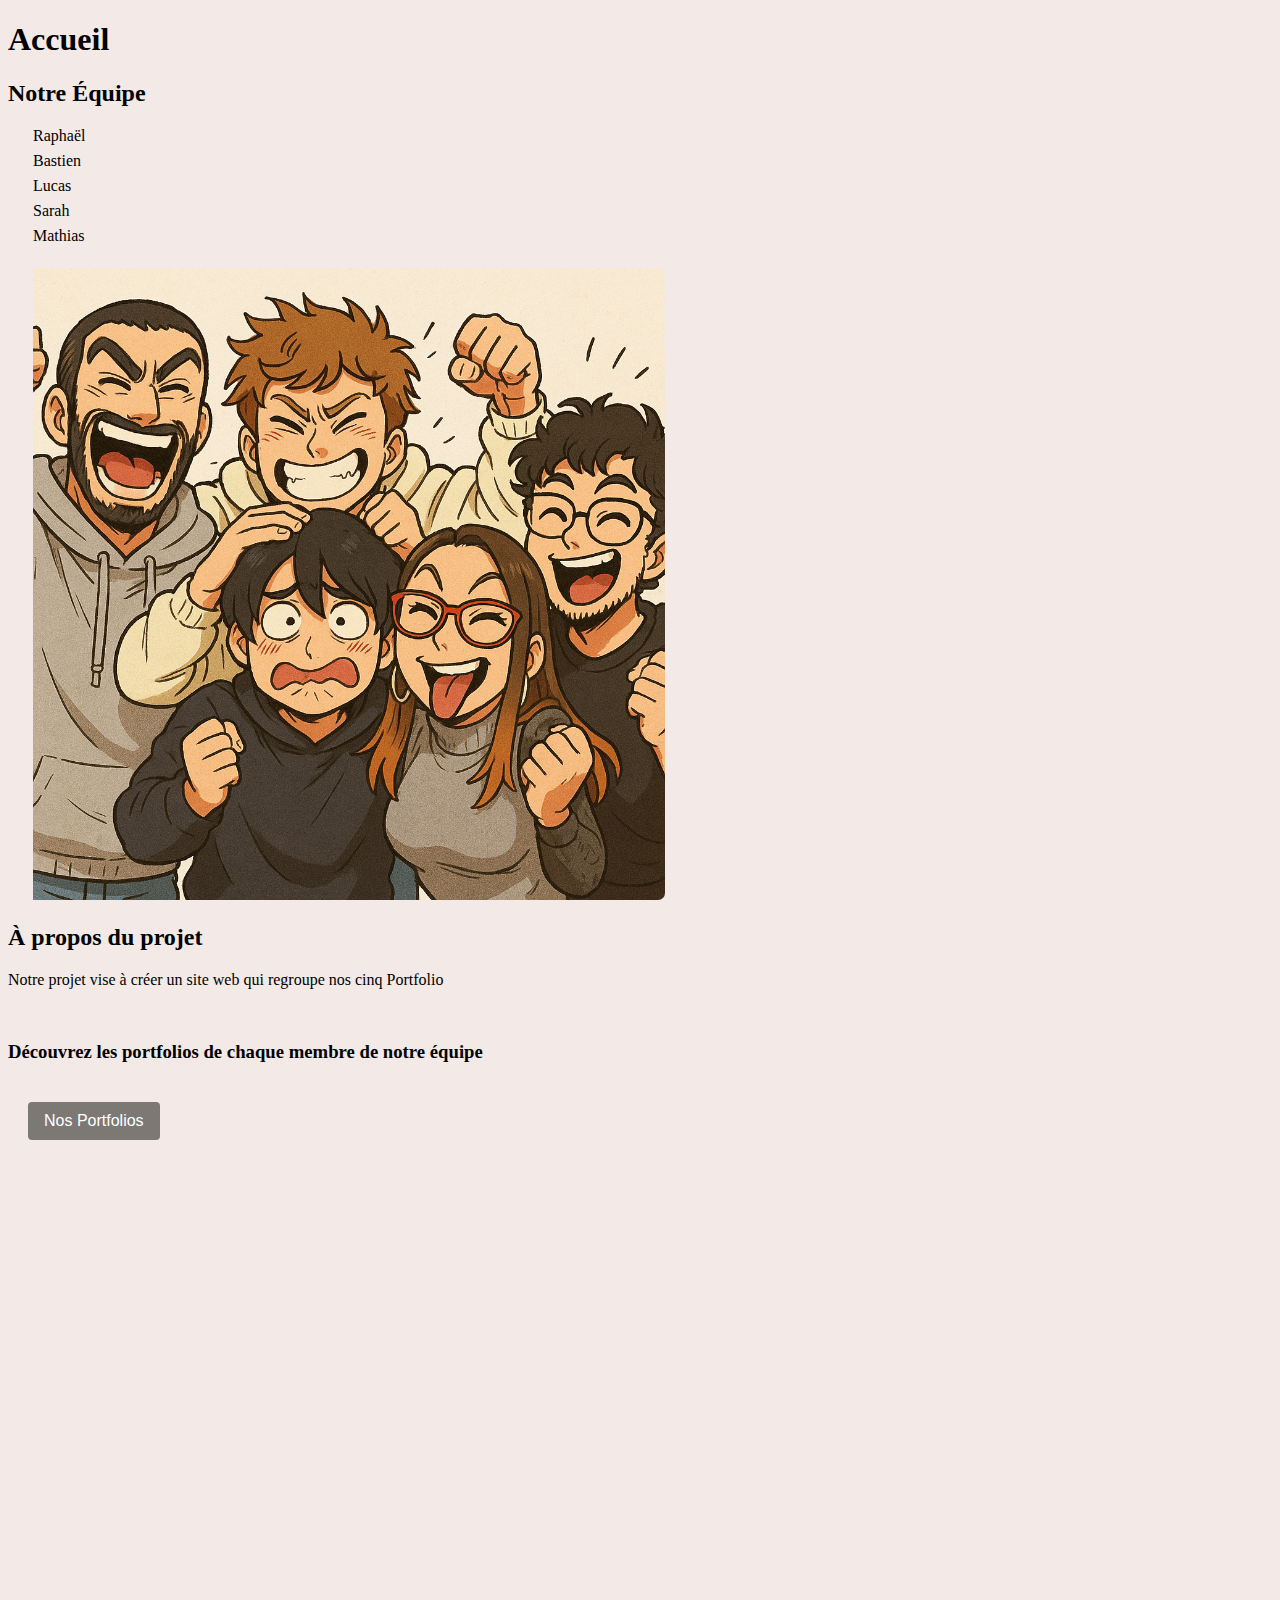
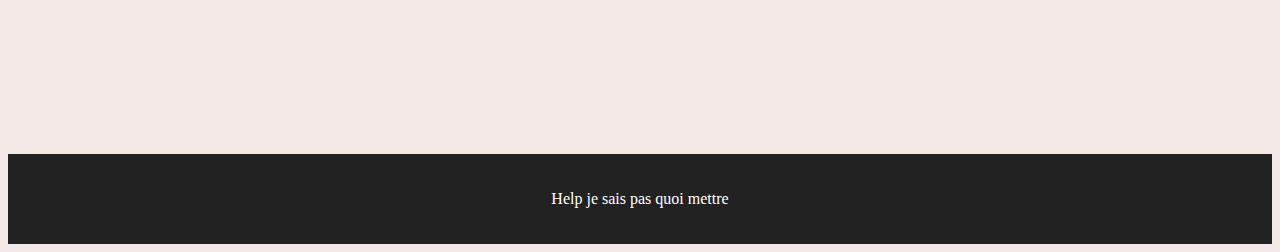
<file: index.html>
<!DOCTYPE html>
<html lang="en">

<head>
    <meta charset="UTF-8">
    <meta name="viewport" content="width=device-width, initial-scale=1.0">
    <link href="style.css" rel="stylesheet" type="text/css" />
    <link rel="icon" href="https://le-campus-numerique.fr/wp-content/uploads/2020/11/favicon-150x150.png" sizes="32x32">
    <title>Projet Equipe</title>

</head>

<body>

    <header>
        <h1>Accueil</h1>

        <section id="equipe" style="max-width: 25%">
            <h2>Notre Équipe</h2>
            <ul>
                <li><a href="Raph/index.html">Raphaël</a></li>
                <li><a href="Bastien/HTML/index.html">Bastien</a></li>
                <li><a href="Lucas/index.html">Lucas</a></li>
                <li><a href="Sarah/index.html">Sarah</a></li>
                <li><a href="Mathias/index.html">Mathias</a></li>
            </ul>
        </section>

         <img src="equipe.png" alt="equipe2727">

            <br>

        <section id="projet">
            <h2>À propos du projet</h2>
            <p>Notre projet vise à créer un site web qui regroupe nos cinq Portfolio</p>
        </section>
        <br>
        <h3>Découvrez les portfolios de chaque membre de notre équipe</h3>
        <div class="dropdown">
            <button onclick="myFunction()" class="dropbtn">Nos Portfolios</button>
            <div id="myDropdown" class="dropdown-content">
                <a href="Raph/index.html">Portfolio Raphaël</a>
                <a href="Lucas/index.html">Portfolio Lucas</a>
                <a href="Bastien/HTML/index.html">Portfolio Bastien</a>
                <a href="Sarah/index.html">Portfolio Sarah</a>
                <a href="Mathys/index.html">Portfolio Mathias</a>
            </div>
        </div>
    </header>



    <section id="void">
        <br>
        <br>
        <br>
        <br>
        <br>
        <br>
        <br>
        <br>
        <br>
        <br>
        <br>
        <br>
        <br>
        <br>
        <br>
        <br>
        <br>
        <br>
        <br>
        <br>
        <br>
        <br>
        <br>
        <br>
        <br>
        <br>
        <br>
        <br>
        <br>
        <br>
        <br>
        <br>
        <br>

    </section>


    <script src="base.js"></script>

    <footer class="footer">
        <div class="footer-content">
            <p>Help je sais pas quoi mettre</p>
        </div>
    </footer>
</body>



</html>
</file>
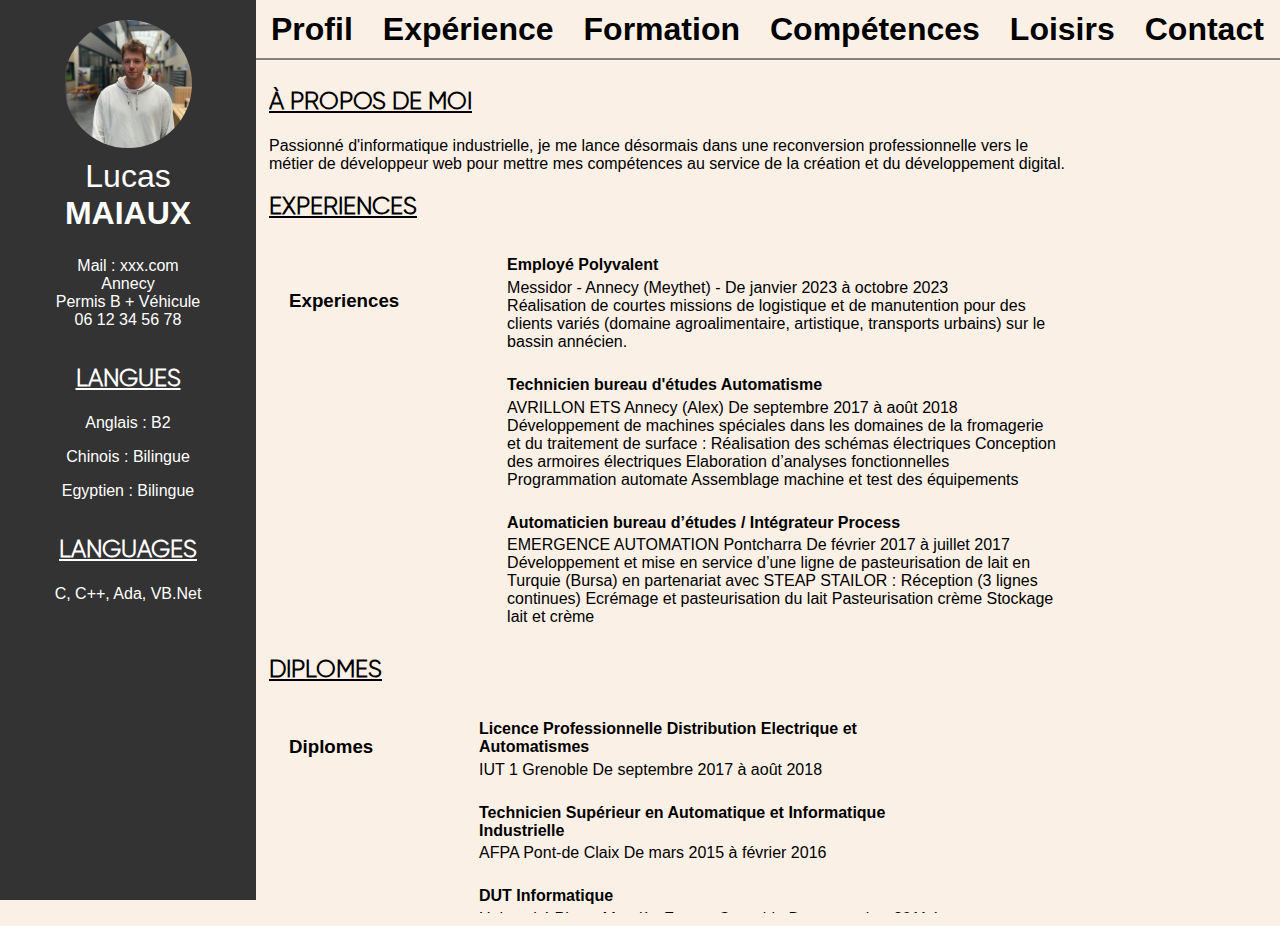
<file: Lucas/index.html>
<!doctype html>
<html lang="fr">
<head>
    <meta charset="utf-8" />
    <meta name="viewport" content="width=device-width" />
    <meta name="author" content="Lucas" />
    <meta name="description" content="Description dans la balise head" />
    
    <title>Lucas - CV en ligne</title>
    <link href="styles/style.css" rel="stylesheet" type="text/css" />
    
    <link rel="icon" type="image/png" href="images/lion.png" />
    
    <link rel="preconnect" href="https://fonts.googleapis.com">
    <link rel="preconnect" href="https://fonts.gstatic.com" crossorigin>
    
    <link href="https://fonts.googleapis.com/css2?family=Roboto:ital,wght@0,100..900;1,100..900&display=swap" rel="stylesheet">
    <link href="https://fonts.googleapis.com/css2?family=Lato:ital,wght@0,100;0,300;0,400;0,700;0,900;1,100;1,300;1,400;1,700;1,900&display=swap" rel="stylesheet">
    <link href="https://fonts.googleapis.com/css2?family=Raleway:wght@300;400;700&display=swap" rel="stylesheet">
    <link href="https://fonts.googleapis.com/css2?family=Open+Sans:wght@300;400;700&display=swap" rel="stylesheet">
    
</head>

<body>
    <div class="sidebar">
        
        <div id="image-perso">
            <a href="index.html">
                <img src="images/lucas.jpg" alt="lucas.jpg" style="width: 100%; height: 100%; object-fit: cover; object-position: center; border-radius:50%;">
            </a>
        </div>
        
        <h1><span class="non-gras">Lucas</span><br>MAIAUX</h1>
        <ul>
            <li>Mail : xxx.com</li>
            <li>Annecy</li>
            <li> Permis B + Véhicule</li>
            <li>06 12 34 56 78</li>
        </ul>
        
        <section class="Langues">
            <h2>Langues</h2>
            <p>Anglais : B2</p>
            <p>Chinois : Bilingue</p>
            <p>Egyptien : Bilingue</p>
        </section>
        
        <section class="Informatique">
            <h2>Languages</h2>
            <p>C, C++, Ada, VB.Net</p>
        </section>
    </div>
    
    
    <div class="main-content">
        <div class="topbar ">
            <nav>
                <ul>
                    <li><a href="index.html#Profil">Profil</a></li>
                    <li><a href="index.html#Experiences">Expérience</a></li>
                    <li><a href="index.html#Diplomes">Formation</a></li>
                    <li><a href="index.html#Competences">Compétences</a></li>
                    <li><a href="hobby.html">Loisirs</a></li>
                    <li><a href="contact.html">Contact</a></li>
                </ul>
            </nav>
        </div>
        
        
        
        <div class="content">
            
            <section id="Profil">
                <h2>à propos de moi</h2>
                <p>
                    Passionné d'informatique industrielle, je me lance désormais dans une reconversion professionnelle vers le métier de développeur web pour mettre mes compétences au service de la création et du développement digital.
                </p>
            </section>
            
            
            <section id="Experiences">
                <h2>Experiences</h2>
                
                <table>
                    <tr>
                        <td class="col1"><h3>Experiences</h3></td>
                        <td class="col2">
                            <h4>Employé Polyvalent </h4>
                            Messidor - Annecy (Meythet) - De janvier 2023 à octobre 2023 <br>
                            Réalisation de courtes missions de logistique et de manutention pour des clients
                            variés (domaine agroalimentaire, artistique, transports urbains) sur le bassin
                            annécien.
                        </td>
                    </tr>
                    <tr>
                        <td class="col1"></td>
                        <td class="col2">
                            <h4>Technicien bureau d'études Automatisme</h4>
                            AVRILLON ETS Annecy (Alex) De septembre 2017 à août 2018 <br>
                            Développement de machines spéciales dans les domaines de la fromagerie et du
                            traitement de surface :
                            Réalisation des schémas électriques
                            Conception des armoires électriques
                            Elaboration d’analyses fonctionnelles
                            Programmation automate
                            Assemblage machine et test des équipements
                        </td>
                    </tr>
                    <tr>
                        <td class="col1"></td>
                        <td class="col2">
                            <h4>Automaticien bureau d’études / Intégrateur Process</h4>
                            EMERGENCE AUTOMATION Pontcharra De février 2017 à juillet 2017 <br>
                            Développement et mise en service d’une ligne de pasteurisation de lait en
                            Turquie (Bursa) en partenariat avec STEAP STAILOR :
                            Réception (3 lignes continues)
                            Ecrémage et pasteurisation du lait
                            Pasteurisation crème
                            Stockage lait et crème
                        </td>
                    </tr>
                </table>
                
            </section>
            
            <section id="Diplomes">
                <h2>Diplomes</h2>
                
                <table>
                    <tr>
                        <td class="col1"><h3>Diplomes</h3></td>
                        <td class="col2">
                            <h4>Licence Professionnelle Distribution Electrique et Automatismes</h4>
                            IUT 1 Grenoble De septembre 2017 à août 2018
                        </td>
                    </tr>
                    <tr>
                        <td class="col1"></td>
                        <td class="col2">
                            <h4>Technicien Supérieur en Automatique et Informatique Industrielle</h4>
                            AFPA Pont-de Claix De mars 2015 à février 2016
                        </td>
                    </tr>
                    <tr>
                        <td class="col1"></td>
                        <td class="col2">
                            <h4>DUT Informatique</h4>
                            Université Pierre-Mendès France Grenoble De septembre 2011 à juin 2014
                        </td>
                    </tr>
                </table>
                
            </section>
            
            <section id="Competences">
                <h2>Compétences</h2>
                <ul>
                    <li>Automatisme</li>
                    <li>Schneider (Unity Pro, Vijéo, Power Suite)</li>
                    <li>Siemens (Step7, WinCC Flexible)</li>
                    <li>Language C/C++, VB.Net</li>
                    <li>Supervision (Intouch, ArchestrA)</li>
                    <li>FTZ SchemElect</li>
                </ul>
            </section>
            
            <section id="Loisirs">
                <h2>Loisirs</h2>
                <ol>
                    <li>Peinture</li>
                    <li>Danse</li>
                    <li>Méditation</li>
                </ol>
            </section>
        </div>
        
        
        
    </div>
</body>
</html>
</file>
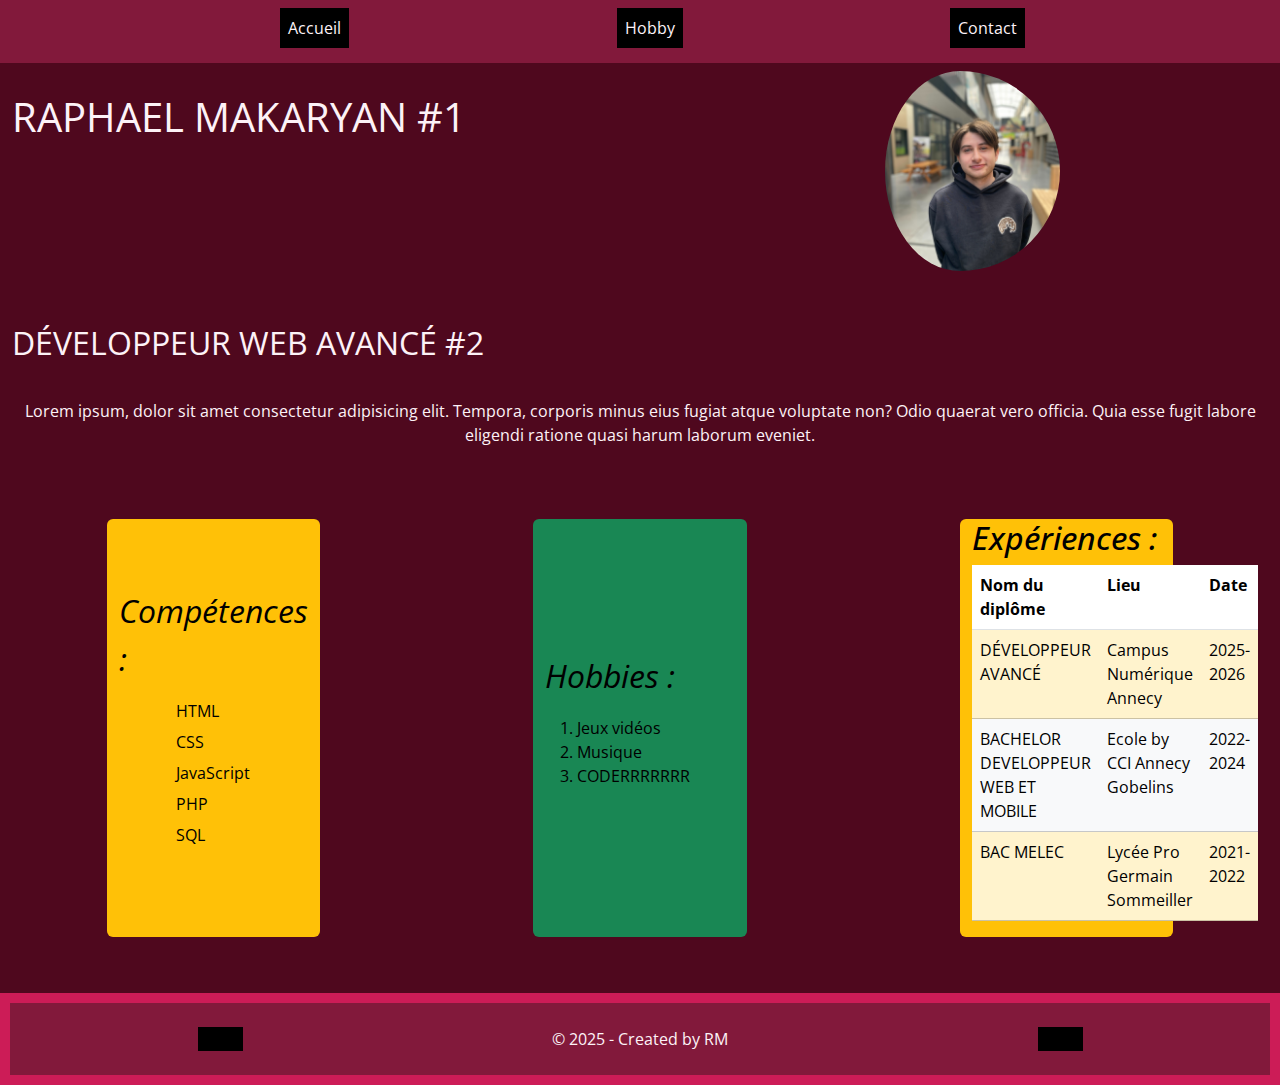
<file: Raph/index.html>
<!DOCTYPE html>
<html lang="fr">

<head>
    <meta charset="UTF-8">
    <link rel="stylesheet" href="./animation/animation.css">
    <link rel="stylesheet" href="../style.css">
    <meta name="viewport" content="width=device-width, initial-scale=1.0">
    <title>Mon CV - Accueil </title>
    <link href="https://cdn.jsdelivr.net/npm/bootstrap@5.3.3/dist/css/bootstrap.min.css" rel="stylesheet"
        integrity="sha384-QWTKZyjpPEjISv5WaRU9OFeRpok6YctnYmDr5pNlyT2bRjXh0JMhjY6hW+ALEwIH" crossorigin="anonymous">
    <link href='https://fonts.googleapis.com/css?family=Open+Sans' rel='stylesheet'>
</head>

<body class="bodyRaph">

    <header>
        <nav class="navbar navbar-expand-lg" id="headerRaph">
            <div class="container-fluid">
                <button class="navbar-toggler" type="button" data-bs-toggle="collapse"
                    data-bs-target="#navbarTogglerDemo01" aria-controls="navbarTogglerDemo01" aria-expanded="false"
                    aria-label="Toggle navigation">
                    <span class="navbar-toggler-icon"></span>
                </button>
                <div class="collapse navbar-collapse order-2 order-md-2" id="navbarTogglerDemo01">
                    <ul class="w-100 navbar-nav nav justify-content-evenly mb-2 mb-lg-0">
                        <li class="nav-item">
                            <a class="nav-link active textWhite" aria-current="page" href="./index.html">Accueil</a>
                        </li>
                        <li class="nav-item">
                            <a class="nav-link textWhite" href="./hobby.html">Hobby</a>
                        </li>
                        <li class="nav-item">
                            <a class="nav-link textWhite" href="./contact.html">Contact</a>
                        </li>
                    </ul>
                </div>
            </div>
        </nav>
    </header>

    <section>
        <div class="container-fluid mt-2">
            <div class="row d-flex justify-content-center">
                <div class="col-12 col-lg-6 order-lg-2 d-flex justify-content-center align-items-center">
                    <img src="./imgs/me.jpg" alt="" class="img-fluid rounded-circle object-fit-cover photo">
                </div>
                <div class="col-12 col-lg-6 mt-3 order-lg-1">
                    <p class="fs-1 changeColorAnimatio">RAPHAEL MAKARYAN #1 </p>
                </div>
                <div class="col-12 mt-5 order-lg-3">
                    <p class="fs-2 translatePositio">DÉVELOPPEUR WEB AVANCÉ #2</p>
                </div>
                <div class="col-12 mt-3 order-lg-4">
                    <p class="fs-6 text-center rotateEnlargeReduc">Lorem ipsum, dolor sit amet consectetur adipisicing
                        elit. Tempora, corporis minus eius fugiat atque voluptate non? Odio quaerat vero officia. Quia
                        esse
                        fugit labore eligendi ratione quasi harum laborum eveniet.</p>
                </div>
            </div>
        </div>
    </section>

    <section class="mt-5">
        <div class="container-fluid">
            <div class="row d-flex">
                <div class="col-lg-1"></div>
                <div
                    class="AppearanceDisappearanc mt-2 mb-2 col-12 col-sm-12 col-md-12 col-lg-2  text-bg-warning rounded d-flex flex-column justify-content-center">
                    <p class="fst-italic fs-2">Compétences :</p>
                    <ul>
                        <li>HTML</li>
                        <li>CSS</li>
                        <li>JavaScript</li>
                        <li>PHP</li>
                        <li>SQL</li>
                    </ul>
                </div>
                <div class="col-lg-2"></div>
                <div
                    class="mt-2 mb-2 col-12 col-sm-12 col-md-12 col-lg-2  text-bg-success rounded d-flex flex-column justify-content-center">
                    <p class="fst-italic fs-2 textBlack">Hobbies :</p>
                    <ol class="textBlack">
                        <li>Jeux vidéos</li>
                        <li>Musique</li>
                        <li>CODERRRRRRR</li>
                    </ol>
                </div>
                <div class="col-lg-2"></div>
                <div
                    class="megaAnimatio mt-2 mb-2 col-12 col-sm-12 col-md-12 col-lg-2 text-bg-warning rounded d-flex flex-column justify-content-center">
                    <h2 class="fst-italic fs-2 textBlack">Expériences :</h2>
                    <table class="table">
                        <tr class="trRaph">
                            <th class="thRaph" scope="col">Nom du diplôme</th>
                            <th class="thRaph" scope="col">Lieu</th>
                            <th class="thRaph" scope="col">Date</th>
                        </tr>
                        <tr class="trRaph table-warning">
                            <td class="tdRaph">DÉVELOPPEUR AVANCÉ</td>
                            <td class="tdRaph">Campus Numérique Annecy</td>
                            <td class="tdRaph">2025-2026</td>
                        </tr>
                        <tr class="trRaph table-light">
                            <td class="tdRaph">BACHELOR DEVELOPPEUR WEB ET MOBILE</td>
                            <td class="tdRaph">Ecole by CCI Annecy Gobelins</td>
                            <td class="tdRaph">2022-2024</td>
                        </tr>
                        <tr class="trRaph table-warning">
                            <td class="tdRaph">BAC MELEC</td>
                            <td class="tdRaph">Lycée Pro Germain Sommeiller</td>
                            <td class="tdRaph">2021-2022</td>
                        </tr>
                    </table>
                </div>
                <div class="col-lg-1"></div>
            </div>
        </div>
    </section>

    <footer class="mt-5 footerRaph">
        <div class="container-fluid">
            <div class="row d-flex justify-content-center align-items-center">
                <div class="col-12 col-lg-4  mt-4 mb-4 d-flex justify-content-center align-items-center">
                    <a href="mailto:tuveutmenvoyezunmailtoi@gmail.com">
                        <img src="./imgs/mail.png" alt="mon mail" class="img-fluid " width="45" aria-label="mail">
                    </a>
                </div>
                <div class="col-12 col-lg-4 mt-4 mb-4  d-flex justify-content-center align-items-center">
                    <p class="fs-6 mb-0">© 2025 - Created by RM</p>
                </div>
                <div class="col-12 col-lg-4  mt-4 mb-4 d-flex justify-content-center align-items-center">
                    <a href="tel:+66118218"><img src="./imgs/phone.png" width="45" alt="mon num"
                            class=" img-fluid" aria-label="numéro"></a>
                </div>
            </div>
        </div>
    </footer>


    <script src="https://cdn.jsdelivr.net/npm/bootstrap@5.3.3/dist/js/bootstrap.bundle.min.js"
        integrity="sha384-YvpcrYf0tY3lHB60NNkmXc5s9fDVZLESaAA55NDzOxhy9GkcIdslK1eN7N6jIeHz"
        crossorigin="anonymous"></script>
        <script src="./animation/animation.js"></script>
</body>

</html>
</file>
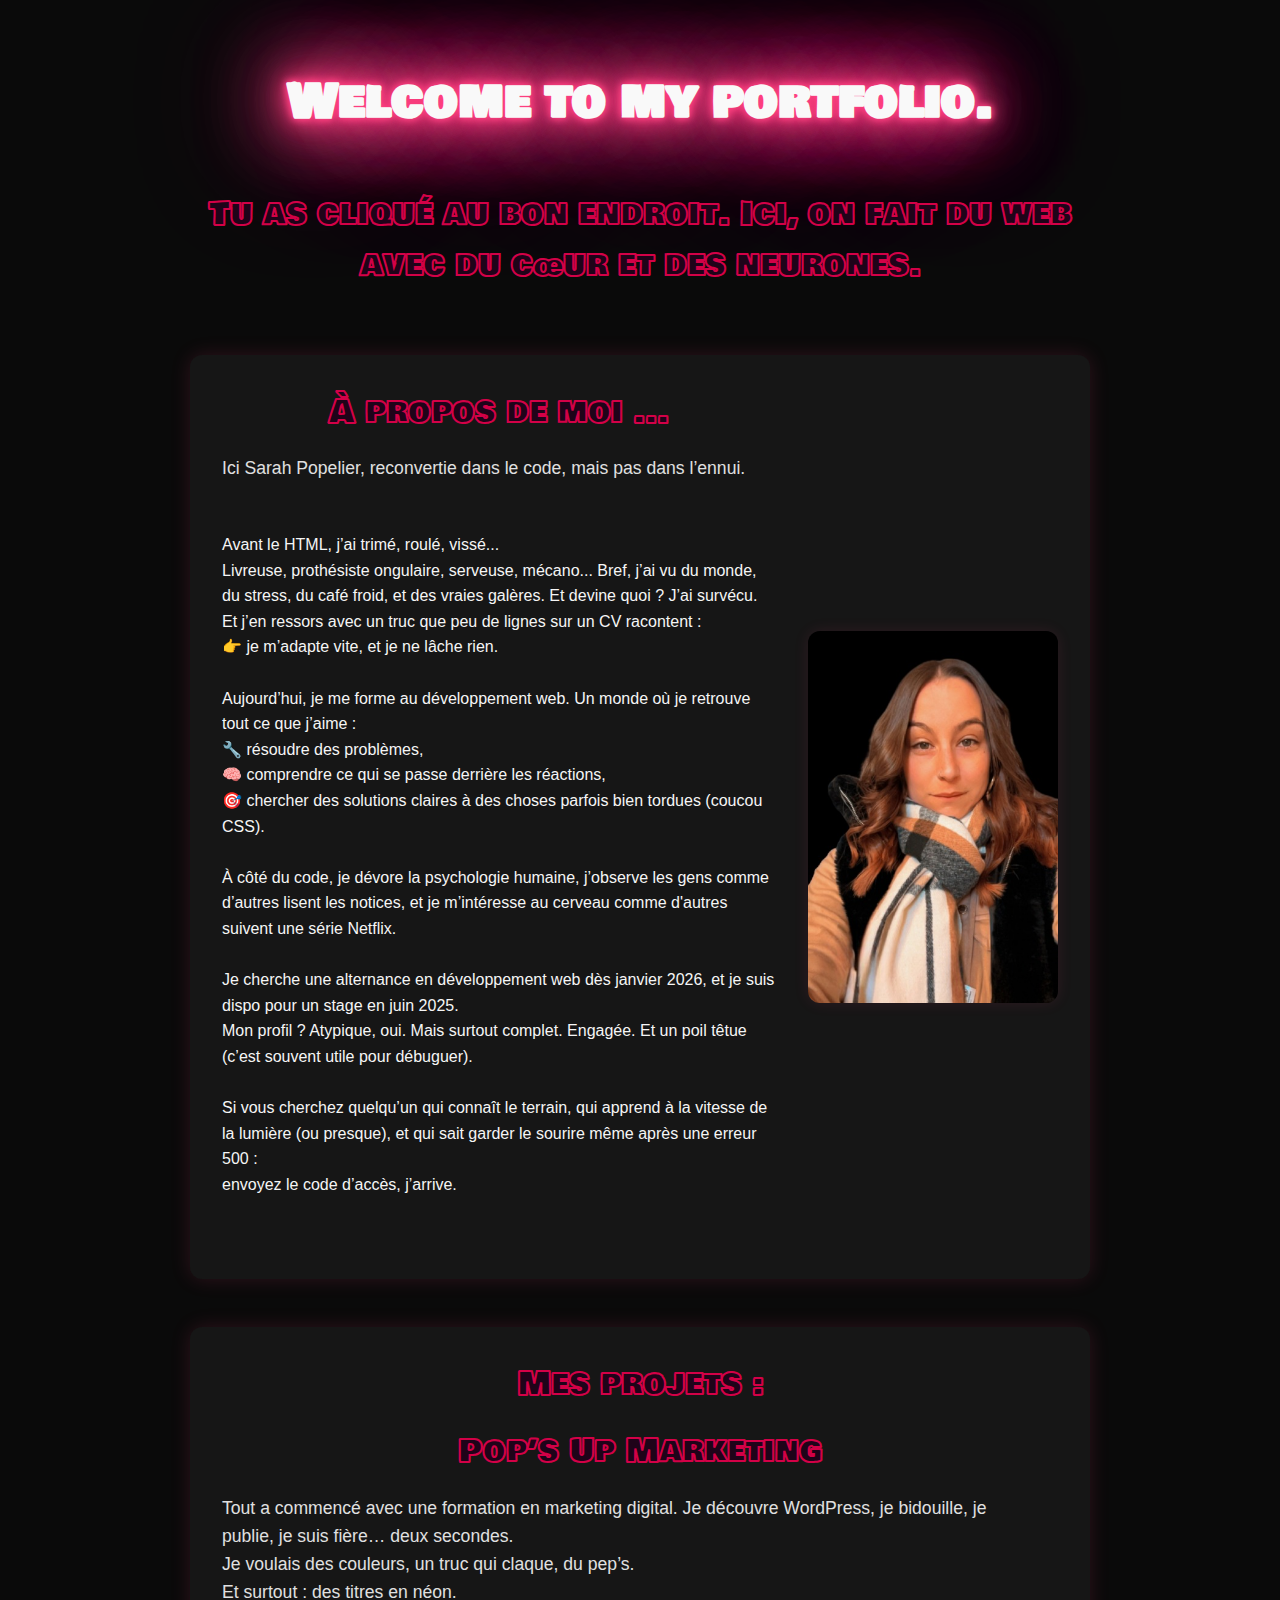
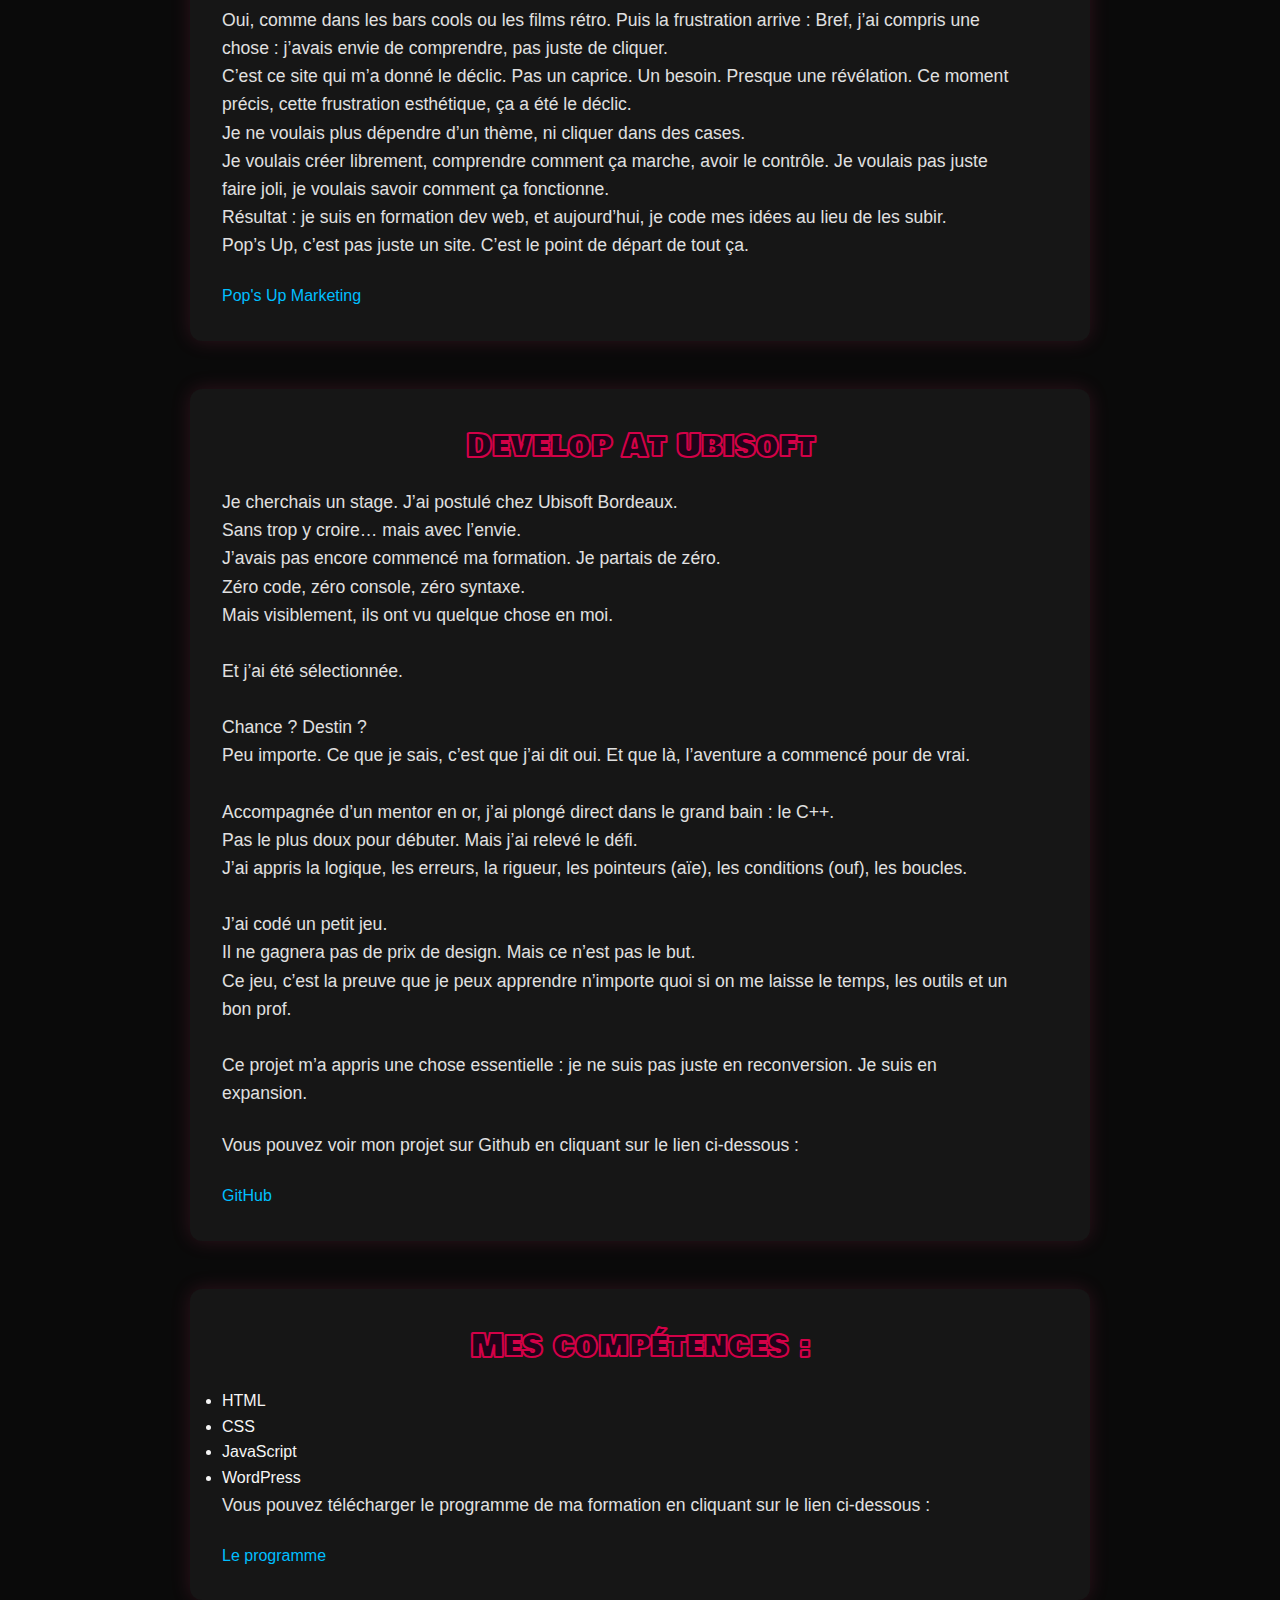
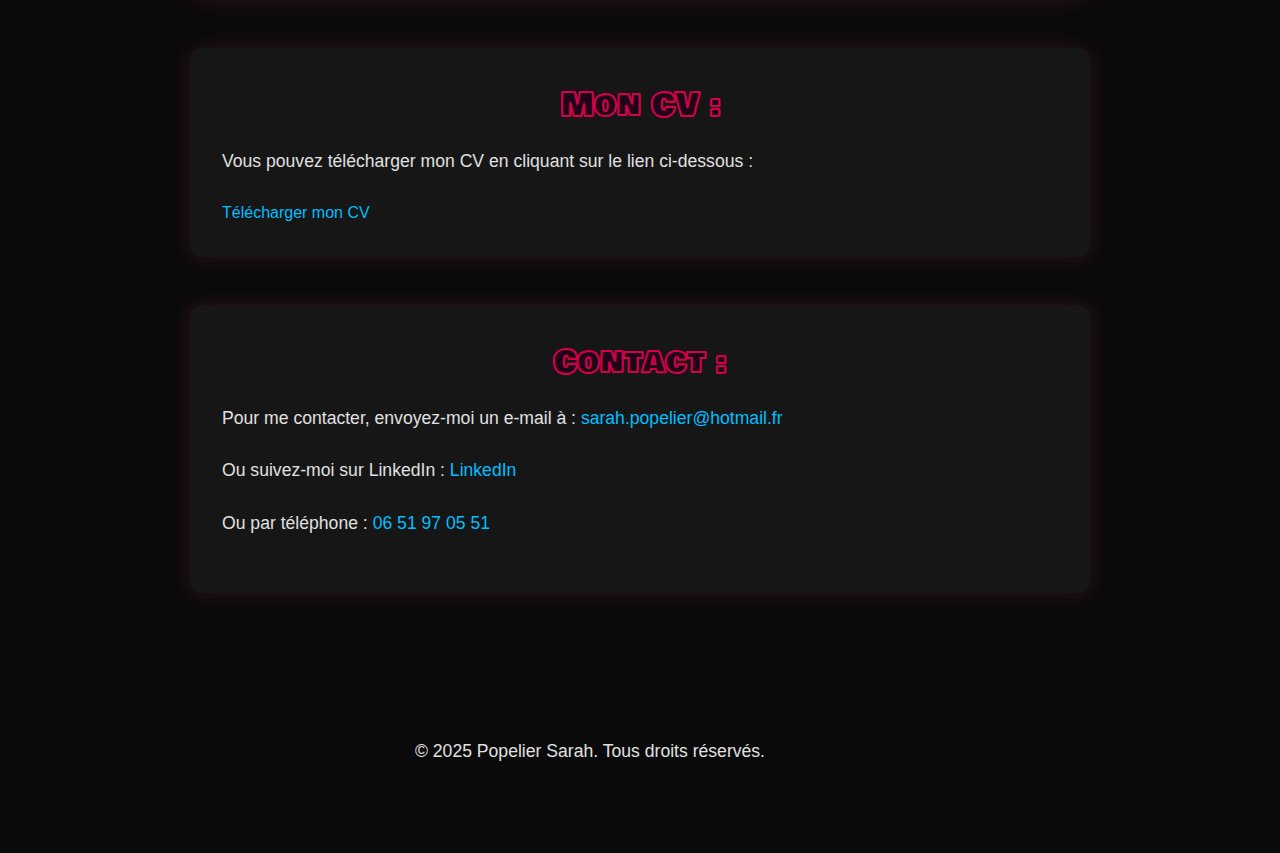
<file: Sarah/index.html>
<!DOCTYPE html>
<html lang="fr">

<head>
    <meta charset="UTF-8">
    <meta name="viewport" content="width=device-width, initial-scale=1.0">
    <title>Sarah POPELIER - Portofolio</title>
    <link rel="stylesheet" href="style.css">
    <link rel="preconnect" href="https://fonts.googleapis.com">
    <link rel="preconnect" href="https://fonts.gstatic.com" crossorigin>
    <link href="https://fonts.googleapis.com/css2?family=Bowlby+One+SC&display=swap" rel="stylesheet">
</head>

<body>
    <div class="container">
        <header>
            <h1 id="neonText">Welcome to my portfolio.</h1>
            <h2 class="title">Tu as cliqué au bon endroit. Ici, on fait du web avec du cœur et des neurones.</h2>
        </header>
        <main>
            <section>
                <div class="about-container">
                    <div class="about-text">
                        <h2 class="title">À propos de moi ...</h2>
                        <p>Ici Sarah Popelier, reconvertie dans le code, mais pas dans l’ennui.</p></br>

                        Avant le HTML, j’ai trimé, roulé, vissé...</br>
                        Livreuse, prothésiste ongulaire, serveuse, mécano... Bref, j’ai vu du monde, du stress, du café
                        froid,
                        et
                        des vraies galères. Et devine quoi ? J’ai survécu. Et j’en ressors avec un truc que peu de
                        lignes sur un
                        CV
                        racontent :</br>
                        👉 je m’adapte vite, et je ne lâche rien.</br>
                        </br>
                        Aujourd’hui, je me forme au développement web. Un monde où je retrouve tout ce que j’aime :</br>
                        🔧 résoudre des problèmes,</br>
                        🧠 comprendre ce qui se passe derrière les réactions,</br>
                        🎯 chercher des solutions claires à des choses parfois bien tordues (coucou CSS).</br>
                        </br>
                        À côté du code, je dévore la psychologie humaine, j’observe les gens comme d’autres lisent les
                        notices,
                        et
                        je m’intéresse au cerveau comme d'autres suivent une série Netflix.</br>
                        </br>
                        Je cherche une alternance en développement web dès janvier 2026, et je suis dispo pour un stage
                        en juin
                        2025.</br>
                        Mon profil ? Atypique, oui. Mais surtout complet. Engagée. Et un poil têtue (c’est souvent utile
                        pour
                        débuguer).</br>
                        </br>
                        Si vous cherchez quelqu’un qui connaît le terrain, qui apprend à la vitesse de la lumière (ou
                        presque),
                        et
                        qui sait garder le sourire même après une erreur 500 :</br>
                        envoyez le code d’accès, j’arrive.</p></br>
                    </div>
                    <img src="photoProfil.jpg" alt="photo-de-profil" class="profile-pic">
                </div>
            </section>
            <section>
                <h2 class="title">Mes projets :</h2>
                <h3 class="title">Pop’s Up Marketing</h3>
                <p>Tout a commencé avec une formation en marketing digital. Je découvre WordPress, je bidouille, je
                    publie,
                    je suis fière… deux secondes.</br>
                    Je voulais des couleurs, un truc qui claque, du pep’s.</br>
                    Et surtout : des titres en néon.</br>
                    Oui, comme dans les bars cools ou les films rétro. Puis la frustration arrive : Bref, j’ai compris
                    une chose : j’avais envie de comprendre, pas juste de cliquer.</br>
                    C’est ce site qui m’a donné le déclic. Pas un caprice. Un besoin. Presque une révélation. Ce moment
                    précis, cette frustration esthétique, ça a été le déclic.</br>
                    Je ne voulais plus dépendre d’un thème, ni cliquer dans des cases.</br>
                    Je voulais créer librement, comprendre comment ça marche, avoir le contrôle. Je voulais pas juste faire joli, je voulais savoir comment ça fonctionne.</br>
                    Résultat : je suis en formation dev web, et aujourd’hui, je code mes idées au lieu de les
                    subir.</br>
                    Pop’s Up, c’est pas juste un site. C’est le point de départ de tout ça.</p>
                <a href="https://popsupmarketing.fr/" target="_blank">Pop's Up Marketing</a>
            </section>
            <section>
                <h3 class="title">Develop At Ubisoft</h3>
                <p>Je cherchais un stage. J’ai postulé chez Ubisoft Bordeaux.</br>
                    Sans trop y croire… mais avec l’envie.</br>
                    J’avais pas encore commencé ma formation. Je partais de zéro.</br>
                    Zéro code, zéro console, zéro syntaxe.</br>
                    Mais visiblement, ils ont vu quelque chose en moi.</br>
                    </br>
                    Et j’ai été sélectionnée.</br>
                    </br>
                    Chance ? Destin ?</br>
                    Peu importe. Ce que je sais, c’est que j’ai dit oui. Et que là, l’aventure a commencé pour de
                    vrai.</br>
                    </br>
                    Accompagnée d’un mentor en or, j’ai plongé direct dans le grand bain : le C++.</br>
                    Pas le plus doux pour débuter. Mais j’ai relevé le défi.</br>
                    J’ai appris la logique, les erreurs, la rigueur, les pointeurs (aïe), les conditions (ouf), les
                    boucles.</br>
                    </br>
                    J’ai codé un petit jeu.</br>
                    Il ne gagnera pas de prix de design. Mais ce n’est pas le but.</br>
                    Ce jeu, c’est la preuve que je peux apprendre n’importe quoi si on me laisse le temps, les outils et
                    un
                    bon prof.</br>
                    </br>
                    Ce projet m’a appris une chose essentielle : je ne suis pas juste en reconversion. Je suis en
                    expansion.
                </p>
                <p>Vous pouvez voir mon projet sur Github en cliquant sur le lien ci-dessous :</p>
                <a href="https://github.com/SPopelier/DevelopAtUbisoft" target="_blank">GitHub</a>
            </section>
            <section>
                <h2 class="title">Mes compétences :</h2>
                <ul>
                    <li>HTML</li>
                    <li>CSS</li>
                    <li>JavaScript</li>
                    <li>WordPress</li>
                </ul>
                <p>Vous pouvez télécharger le programme de ma formation en cliquant sur le lien ci-dessous :</p>
                <a href="https://le-campus-numerique.fr/wp-content/uploads/2024/02/Programme-developpeur-avance.pdf"
                    target="_blank">Le programme</a>
            </section>
            <section>
                <h2 class="title">Mon CV :</h2>
                <p>Vous pouvez télécharger mon CV en cliquant sur le lien ci-dessous :</p>
                <a href="Cv_Popelier_Sarah.pdf" target="_blank">Télécharger mon CV</a>
            </section>
            <section>
                <h2 class="title">Contact :</h2>
                <p>Pour me contacter, envoyez-moi un e-mail à : <a
                        href="mailto:sarah.popelier@hotmail.fr">sarah.popelier@hotmail.fr</a></p>
                <p>Ou suivez-moi sur LinkedIn : <a href="https://www.linkedin.com/in/sarah-popelier/"
                        target="_blank">LinkedIn</a></p>
                <p>Ou par téléphone : <a href="tel:+33651970551">06 51 97 05 51</a></p>
            </section>


        </main>
        <footer>
            <p>&copy; 2025 Popelier Sarah. Tous droits réservés.</p>
        </footer>
    </div>
</body>

</html>
</file>
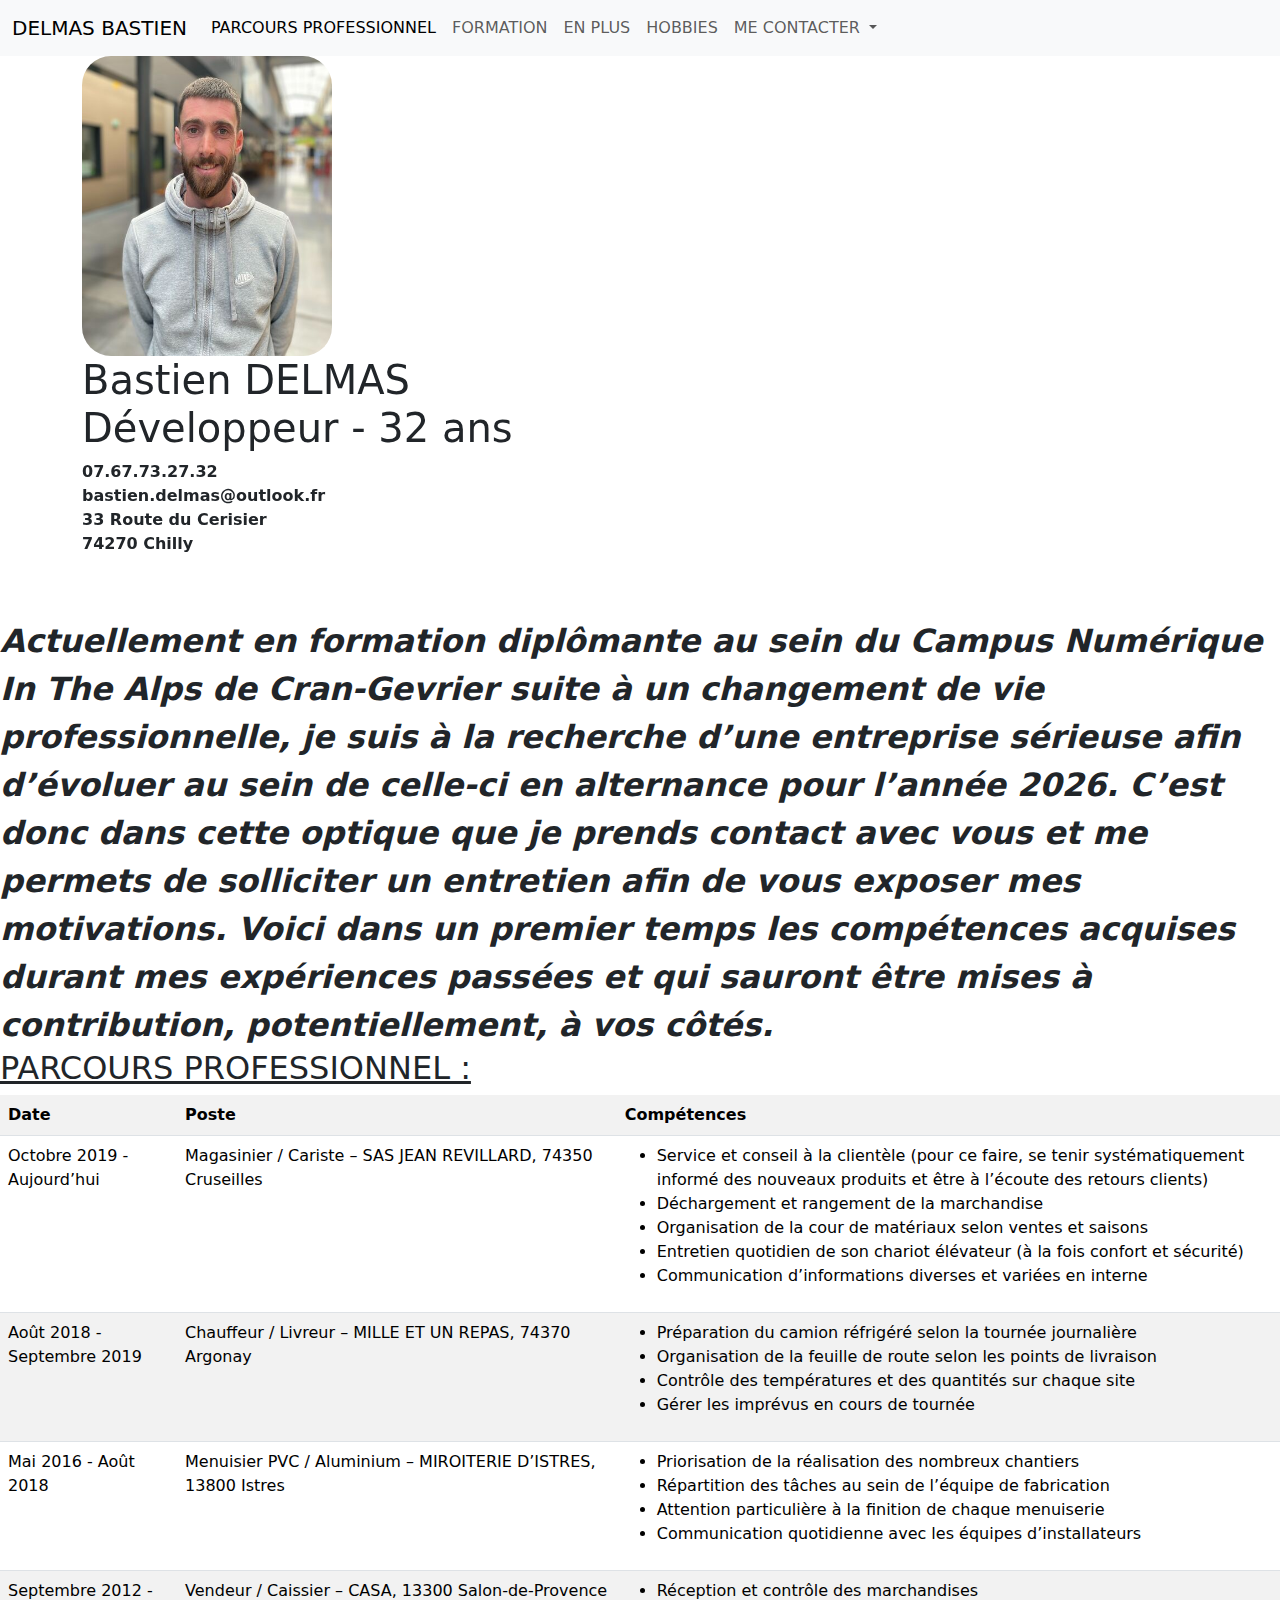
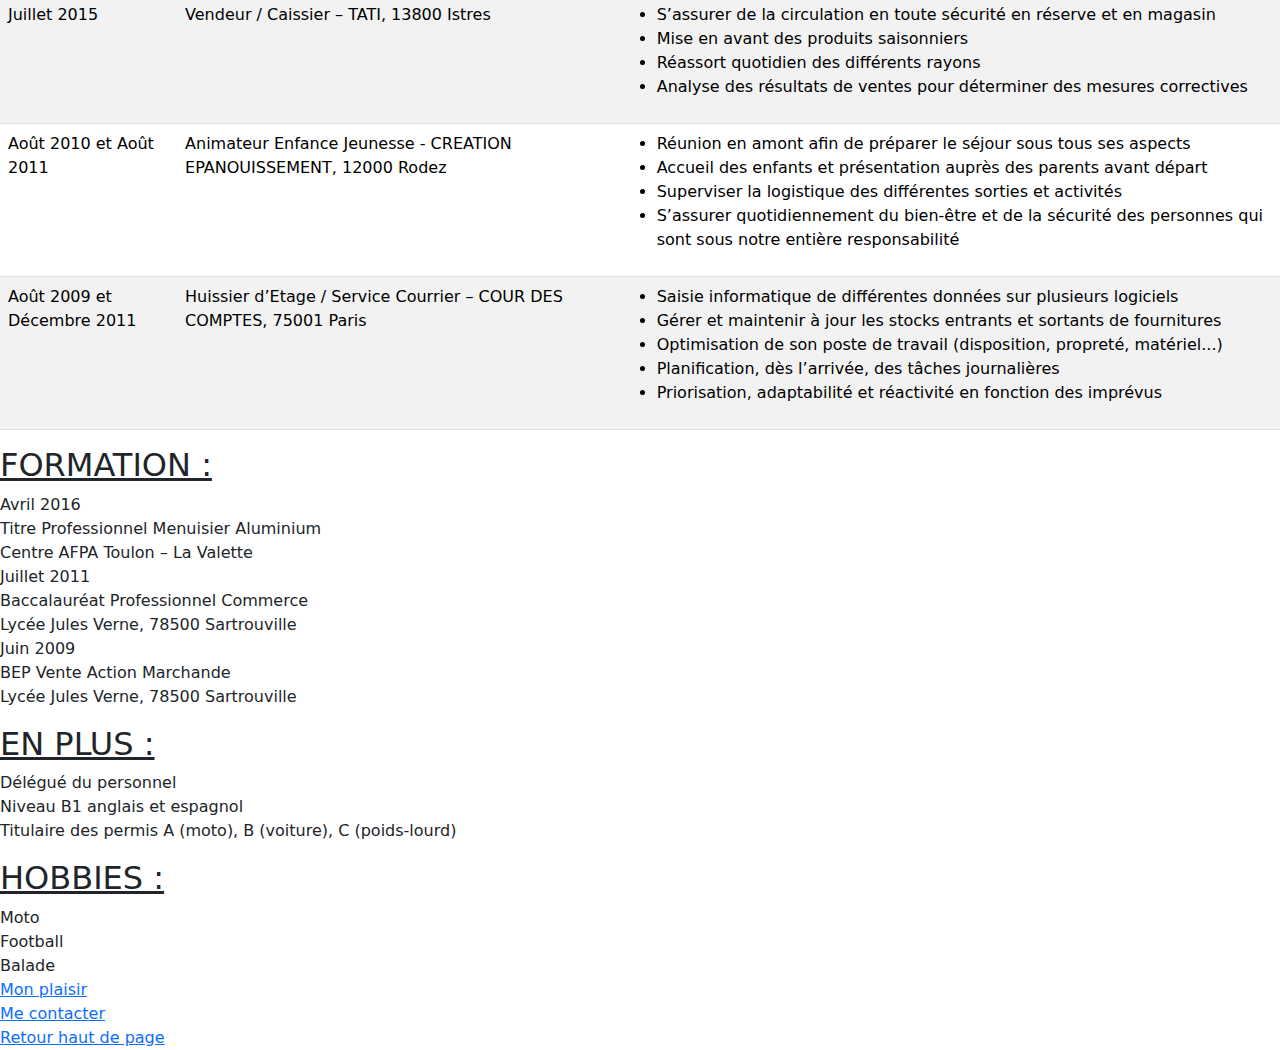
<file: Bastien/HTML/index.html>
<!DOCTYPE html>
<html lang="fr">
<head>
    <meta charset="UTF-8">
    <meta name="viewport" content="width=device-width, initial-scale=1.0">
    <title>CV DELMAS Bastien</title>
    <link href="https://cdn.jsdelivr.net/npm/bootstrap@5.3.3/dist/css/bootstrap.min.css" rel="stylesheet" integrity="sha384-QWTKZyjpPEjISv5WaRU9OFeRpok6YctnYmDr5pNlyT2bRjXh0JMhjY6hW+ALEwIH" crossorigin="anonymous">
    <link rel="stylesheet" href="../CSS/styles.css">
    <link rel="icon" type="image/png" sizes="96x96" href="../Images/favicon-96x96.png">
</head>

<body>
    <nav class="navbar navbar-expand-lg bg-body-tertiary">
        <div class="container-fluid">
            <a class="navbar-brand" href="#">DELMAS BASTIEN</a>
            <button class="navbar-toggler" type="button" data-bs-toggle="collapse" data-bs-target="#navbarNavDropdown" aria-controls="navbarNavDropdown" aria-expanded="false" aria-label="Toggle navigation">
                <span class="navbar-toggler-icon"></span>
            </button>
            <div class="collapse navbar-collapse" id="navbarNavDropdown">
                <ul class="navbar-nav">
                    <li class="nav-item">
                        <a class="nav-link active" aria-current="page" href="#parpro">PARCOURS PROFESSIONNEL</a>
                    </li>
                    <li class="nav-item">
                        <a class="nav-link" href="#form">FORMATION</a>
                    </li>
                    <li class="nav-item">
                        <a class="nav-link" href="#pls">EN PLUS</a>
                    </li>
                    <li class="nav-item">
                        <a class="nav-link" href="#hobbs">HOBBIES</a>
                    </li>
                    <li class="nav-item dropdown">
          
                        <button class="btn btn-secondary dropdown-toggle nav-link " type="button" data-bs-toggle="dropdown" aria-expanded="false">
                            ME CONTACTER
                          </button>
                        <ul class="dropdown-menu">
                            <li><a class="dropdown-item" href="mailto:bastien.delmas@le-campus-numerique.fr">Email</a></li>
                            <li><a class="dropdown-item" href="tel:+33767732732">Téléphone</a></li>
                            <li><a class="dropdown-item" href="contact.html">Demande complémentaire</a></li>
                        </ul>
                    </li>
                </ul>
            </div>
        </div>
    </nav>
    <div class="container">    
        <img src="../Images/photo-campus.jpeg" alt="Photo souriante de Bastien DELMAS">
        <h1>Bastien DELMAS<br>Développeur - 32 ans</h1>
        <p>07.67.73.27.32<br>bastien.delmas@outlook.fr<br>33 Route du Cerisier<br>74270 Chilly</p>
    </div>
    <div id="entete">
        <div class="pave">
            <header>
                <em>Actuellement en formation diplômante au sein du Campus Numérique In The Alps de Cran-Gevrier suite à un changement de vie professionnelle,  je suis à la recherche d’une entreprise sérieuse afin d’évoluer au sein de celle-ci en alternance pour l’année 2026. C’est donc dans cette optique que je prends contact avec vous et me permets de solliciter un entretien afin de vous exposer mes motivations. Voici dans un premier temps les compétences acquises durant mes expériences passées et qui sauront être mises à contribution, potentiellement, à vos côtés.</em>
            </header>
        </div>
    </div>
    <h2 id="parpro">PARCOURS PROFESSIONNEL :</h2>
    
    <div id="parcours">
        <table class="table table-striped">
            <tr>
                <th>Date</th>
                <th>Poste</th>
                <th>Compétences</th>
            </tr>
            <tr>
                <td class="cariste">Octobre 2019 - Aujourd’hui</td>
                <td>Magasinier / Cariste – SAS JEAN REVILLARD, 74350 Cruseilles</td>
                <td>
                    <ul>
                        <li>Service et conseil à la clientèle (pour ce faire, se tenir systématiquement informé des nouveaux produits et être à l’écoute  des retours clients)</li>
                        <li>Déchargement et rangement de la marchandise</li>
                        <li>Organisation de la cour de matériaux selon ventes et saisons</li>
                        <li>Entretien quotidien de son chariot élévateur (à la fois confort et sécurité)</li>
                        <li>Communication d’informations diverses et variées en interne</li>
                    </ul>
                </td>
            </tr>
            <tr>
                <td class="cariste">Août 2018 - Septembre 2019</td>
                <td>Chauffeur / Livreur – MILLE ET UN REPAS, 74370 Argonay</td>
                <td>
                    <ul>
                        <li>Préparation du camion réfrigéré selon la tournée journalière</li>
                        <li>Organisation de la feuille de route selon les points de livraison</li>
                        <li>Contrôle des températures et des quantités sur chaque site</li>
                        <li>Gérer les imprévus en cours de tournée</li>
                    </ul>
                </td>
            </tr>
            <tr>    
                <td class="cariste">Mai 2016 - Août 2018</td>
                <td>Menuisier PVC / Aluminium – MIROITERIE D’ISTRES, 13800 Istres</td>
                <td>
                    <ul>
                        <li>Priorisation de la réalisation des nombreux chantiers</li>
                        <li>Répartition des tâches au sein de l’équipe de fabrication</li>
                        <li>Attention particulière à la finition de chaque menuiserie</li>
                        <li>Communication quotidienne avec les équipes d’installateurs</li>
                    </ul>
                </td>    
            </tr>  
            <tr>
                <td class="cariste">Septembre 2012 - Juillet 2015</td>
                <td>Vendeur / Caissier – CASA, 13300 Salon-de-Provence
                    Vendeur / Caissier – TATI, 13800 Istres</td>
                    <td>
                        <ul>
                            <li>Réception et contrôle des marchandises</li>
                            <li>S’assurer de la circulation en toute sécurité en réserve et en magasin</li>
                            <li>Mise en avant des produits saisonniers</li>
                            <li>Réassort quotidien des différents rayons</li>
                            <li>Analyse des résultats de ventes pour déterminer des mesures correctives</li>
                        </ul>
                    </td>
                </tr>       
                <tr>
                    <td class="cariste">Août 2010 et Août 2011</td>
                    <td>Animateur Enfance Jeunesse - CREATION EPANOUISSEMENT, 12000 Rodez</td>
                    <td>
                        <ul>
                            <li>Réunion en amont afin de préparer le séjour sous tous ses aspects</li>
                            <li>Accueil des enfants et présentation auprès des parents avant départ</li>
                            <li>Superviser la logistique des différentes sorties et activités</li>
                            <li>S’assurer quotidiennement du bien-être et de la sécurité des personnes qui sont sous notre entière responsabilité</li>
                        </ul>
                    </tr>      
                    
                    <tr>
                        <td class="cariste">Août 2009 et Décembre 2011</td>
                        <td>Huissier d’Etage / Service Courrier – COUR DES COMPTES, 75001 Paris</td>
                        <td>
                            <ul>
                                <li>Saisie informatique de différentes données sur plusieurs logiciels</li>
                                <li>Gérer et maintenir à jour les stocks entrants et sortants de fournitures</li>
                                <li>Optimisation de son poste de travail (disposition, propreté, matériel...)</li>
                                <li>Planification, dès l’arrivée, des tâches journalières</li>
                                <li>Priorisation, adaptabilité et réactivité en fonction des imprévus</li>
                            </ul>
                        </td>        
                    </tr>      
                </table>
            </div>
            <div>
                <section class="forma"><h2 id="form">FORMATION :</h2>
                    <p>Avril 2016<br>Titre Professionnel Menuisier Aluminium<br>Centre AFPA Toulon – La Valette<br>Juillet 2011<br>Baccalauréat Professionnel Commerce<br>Lycée Jules Verne, 78500 Sartrouville<br>Juin 2009<br>BEP Vente Action Marchande<br>Lycée Jules Verne, 78500 Sartrouville</p>
                </section>
                <section class="plus"><h2 id="pls">EN PLUS :</h2>
                    <p>Délégué du personnel<br> Niveau B1 anglais et espagnol<br> Titulaire des permis A (moto), B (voiture), C (poids-lourd)</p> 
                </section>
                <section class="hob"><h2 id="hobbs">HOBBIES :</h2>Moto<br>Football<br>Balade<br>
                    <a href="hobby.html">Mon plaisir
                    </a>
                </section>
            </div>
            <div>
                <footer>
                    <a href="contact.html" id="cont">Me contacter  
                    </a>
                </footer>
            </div>
            <a href="#nav">Retour haut de page</a>
        
            <script src="https://cdn.jsdelivr.net/npm/@popperjs/core@2.11.8/dist/umd/popper.min.js" integrity="sha384-I7E8VVD/ismYTF4hNIPjVp/Zjvgyol6VFvRkX/vR+Vc4jQkC+hVqc2pM8ODewa9r" crossorigin="anonymous"></script>
            <script src="https://cdn.jsdelivr.net/npm/bootstrap@5.3.3/dist/js/bootstrap.min.js" integrity="sha384-0pUGZvbkm6XF6gxjEnlmuGrJXVbNuzT9qBBavbLwCsOGabYfZo0T0to5eqruptLy" crossorigin="anonymous"></script>
        </body>
        </html>
</file>
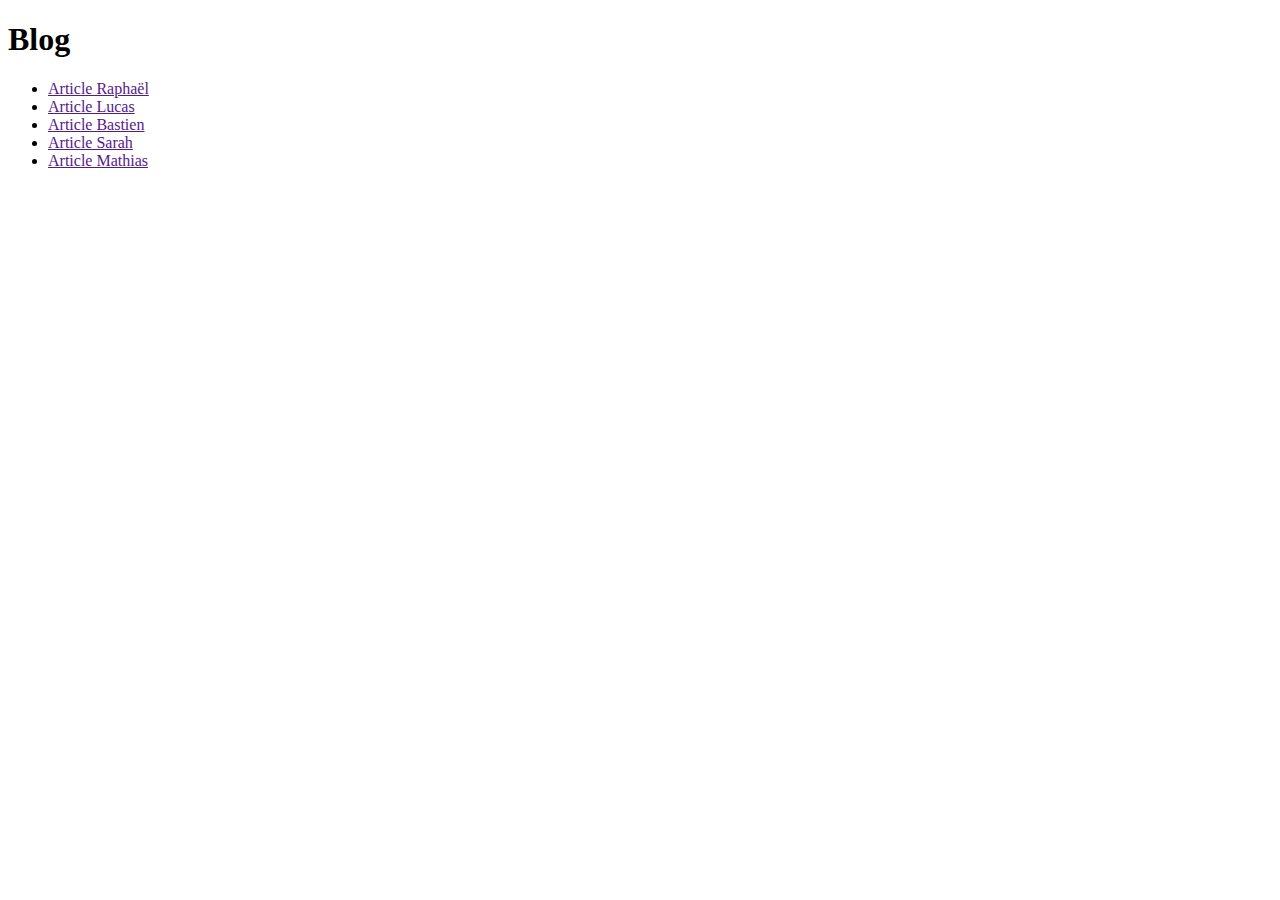
<file: blog_index.html>
<!DOCTYPE html>
<html lang="fr">
<head>
    <meta charset="UTF-8">
    <meta name="viewport" content="width=device-width, user-scalable=no, initial-scale=1.0, maximum-scale=1.0, minimum-scale=1.0">
    <title>Projet Equipe</title>
</head>
<body>
<header>

</header>

<h1>Blog</h1>

<main>
    <div class="container">
        <ul>
            <li><a href="">Article Raphaël</a></li>
            <li><a href="">Article Lucas</a></li>
            <li><a href="">Article Bastien</a></li>
            <li><a href="">Article Sarah</a></li>
            <li><a href="">Article Mathias</a></li>
        </ul>
    </div>
</main>


</body>
</html>
</file>
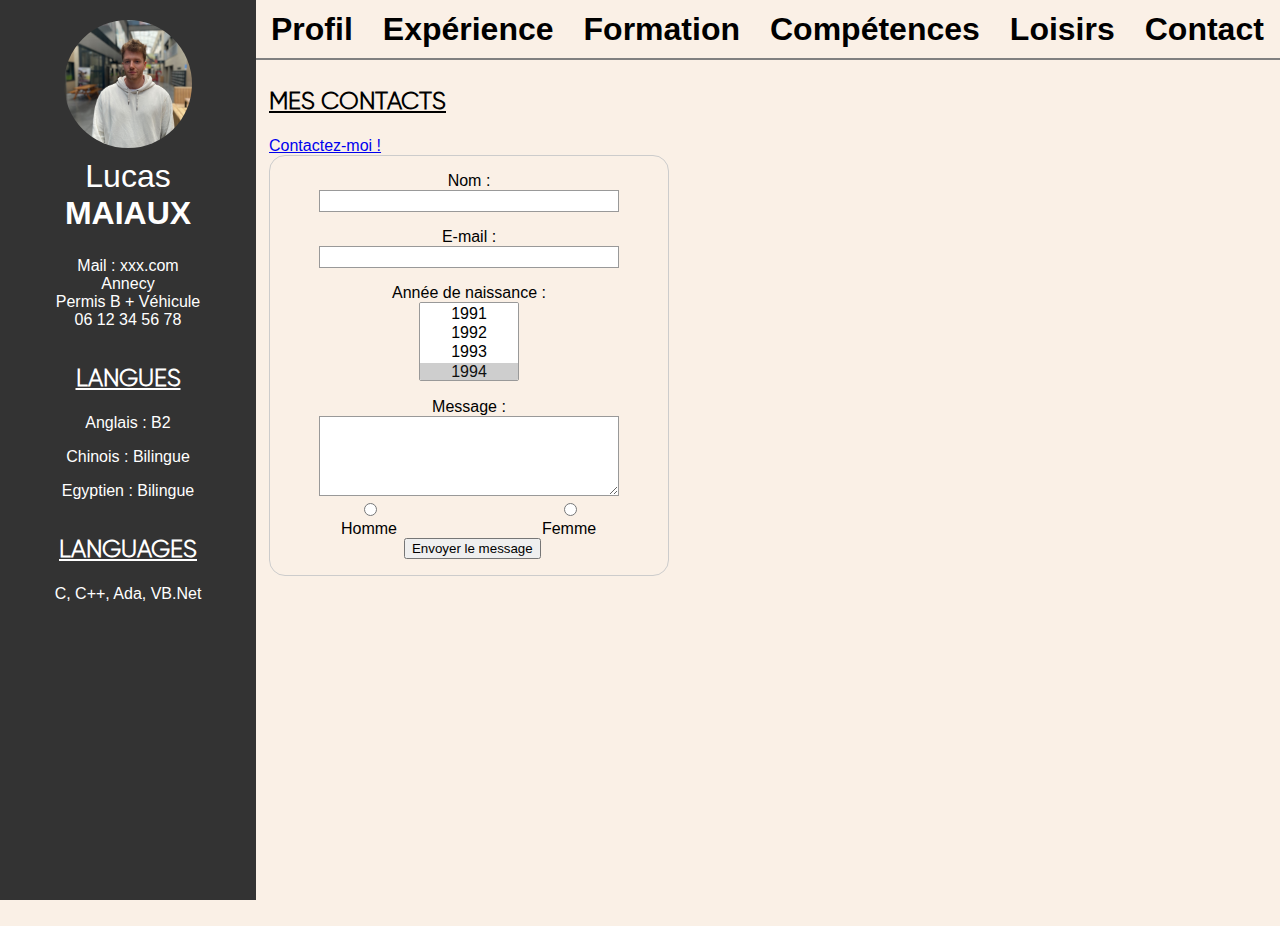
<file: Lucas/contact.html>
<!doctype html>
<html lang="fr">
<head>
    <meta charset="utf-8" />
    <meta name="viewport" content="width=device-width" />
    <meta name="author" content="Lucas" />
    <meta name="description" content="Description dans la balise head" />
    
    <title>Lucas - CV en ligne</title>
    <link href="styles/style.css" rel="stylesheet" type="text/css" />
    
    <link rel="icon" type="image/png" href="images/lion.png" />
    
    <link rel="preconnect" href="https://fonts.googleapis.com">
    <link rel="preconnect" href="https://fonts.gstatic.com" crossorigin>
    
    <link href="https://fonts.googleapis.com/css2?family=Roboto:ital,wght@0,100..900;1,100..900&display=swap" rel="stylesheet">
    <link href="https://fonts.googleapis.com/css2?family=Lato:ital,wght@0,100;0,300;0,400;0,700;0,900;1,100;1,300;1,400;1,700;1,900&display=swap" rel="stylesheet">
    <link href="https://fonts.googleapis.com/css2?family=Raleway:wght@300;400;700&display=swap" rel="stylesheet">
    <link href="https://fonts.googleapis.com/css2?family=Open+Sans:wght@300;400;700&display=swap" rel="stylesheet">
    
</head>

<body>
    <div class="sidebar">
        
        <div id="image-perso">
            <a href="index.html">
                <img src="images/lucas.jpg" alt="lucas.jpg" style="width: 100%; height: 100%; object-fit: cover; object-position: center; border-radius:50%;">
            </a>
        </div>
        
        <h1><span class="non-gras">Lucas</span><br>MAIAUX</h1>
        <ul>
            <li>Mail : xxx.com</li>
            <li>Annecy</li>
            <li> Permis B + Véhicule</li>
            <li>06 12 34 56 78</li>
        </ul>
        
        <section class="Langues">
            <h2>Langues</h2>
            <p>Anglais : B2</p>
            <p>Chinois : Bilingue</p>
            <p>Egyptien : Bilingue</p>
        </section>
        
        <section class="Informatique">
            <h2>Languages</h2>
            <p>C, C++, Ada, VB.Net</p>
        </section>
    </div>
    
    
    <div class="main-content">
        <div class="topbar ">
            <nav>
                <ul>
                    <li><a href="index.html#Profil">Profil</a></li>
                    <li><a href="index.html#Experiences">Expérience</a></li>
                    <li><a href="index.html#Diplomes">Formation</a></li>
                    <li><a href="index.html#Competences">Compétences</a></li>
                    <li><a href="hobby.html">Loisirs</a></li>
                    <li><a href="contact.html">Contact</a></li>
                </ul>
            </nav>
        </div>
        
        <div class="content">
            <section id="Hobbies">
                <h2>Mes contacts</h2>
                
                
                    <a href="mailto:votreadresse@mail.fr">Contactez-moi !</a>
                    
                    <form action="https://httpbin.org/post" method="post">
                        <ul>
                            <li>
                                <label for="name">Nom&nbsp;:</label>
                                <input type="text" id="name" name="user_name" required />
                            </li>
                            <li>
                                <label for="mail">E-mail&nbsp;:</label>
                                <input type="email" id="mail" name="user_mail" required/>
                            </li>
                            <li>
                                <label for="naissance">Année de naissance :</label><br>
                                <select multiple id="naissance" name="user_year">
                                    <option value="1990">1990</option>
                                    <option value="1991">1991</option>
                                    <option value="1992">1992</option>
                                    <option value="1993">1993</option>
                                    <option value="1994" selected>1994</option>
                                    <option value="1995" selected>1995</option>
                                    <option value="1996">1996</option>
                                    <option value="1997">1997</option>
                                    <option value="1998">1998</option>
                                    <option value="1999">1999</option>
                                    <option value="2000">Je suis un 2000</option>
                                </select>
                            </li>
                            
                            <li>
                                <label for="msg">Message&nbsp;:</label>
                                <textarea id="msg" name="user_message" required></textarea>
                            </li>
                        </ul>
                        
                        <div id="boutons-radio">
                            <div>
                                <input type="radio" id="Homme" name="user_sex" value="Homme" />
                                <label for="Homme">Homme</label>
                            </div>
                            <div>
                                <input type="radio" id="Femme" name="user_sex" value="Femme" />
                                <label for="Femme">Femme</label>
                            </div>
                            
                        </div>
                        
                        
                        <div class="button">
                            <button type="submit">Envoyer le message</button>
                        </div>
                    </form>
                    
                
            </section>
            
        </div>
        
    </div>
</body>
</html>
</file>
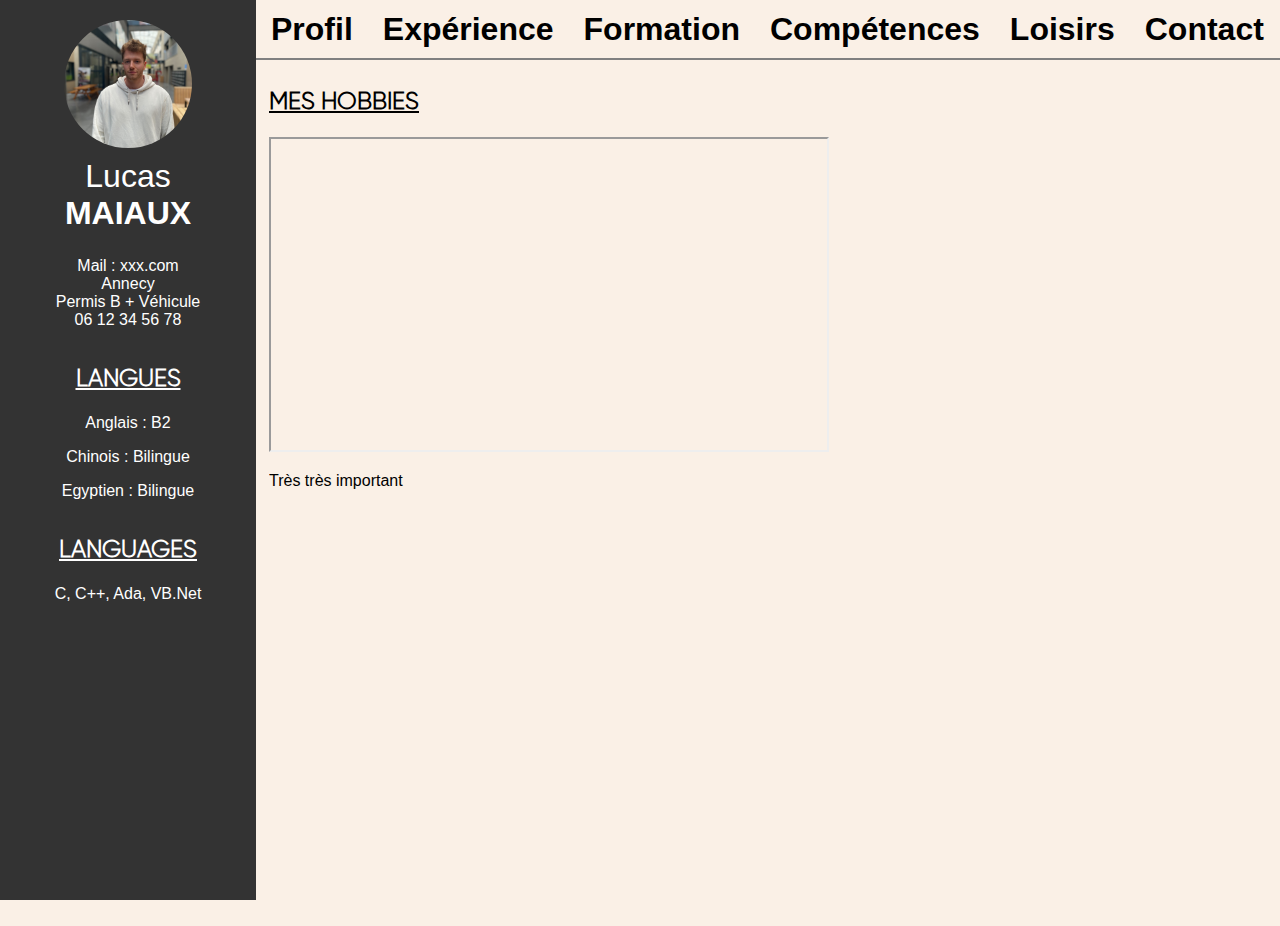
<file: Lucas/hobby.html>
<!doctype html>
<html lang="fr">
  <head>
    <meta charset="utf-8" />
    <meta name="viewport" content="width=device-width" />
    <meta name="author" content="Lucas" />
    <meta name="description" content="Description dans la balise head" />

    <title>Lucas - CV en ligne</title>
    <link href="styles/style.css" rel="stylesheet" type="text/css" />

    <link rel="icon" type="image/png" href="images/lion.png" />

    <link rel="preconnect" href="https://fonts.googleapis.com">
    <link rel="preconnect" href="https://fonts.gstatic.com" crossorigin>

    <link href="https://fonts.googleapis.com/css2?family=Roboto:ital,wght@0,100..900;1,100..900&display=swap" rel="stylesheet">
    <link href="https://fonts.googleapis.com/css2?family=Lato:ital,wght@0,100;0,300;0,400;0,700;0,900;1,100;1,300;1,400;1,700;1,900&display=swap" rel="stylesheet">
    <link href="https://fonts.googleapis.com/css2?family=Raleway:wght@300;400;700&display=swap" rel="stylesheet">
    <link href="https://fonts.googleapis.com/css2?family=Open+Sans:wght@300;400;700&display=swap" rel="stylesheet">

</head>

  <body>
    <div class="sidebar">
        
        <div id="image-perso">
            <a href="index.html">
                <img src="images/lucas.jpg" alt="lucas.jpg" style="width: 100%; height: 100%; object-fit: cover; object-position: center; border-radius:50%;">
            </a>
        </div>
        
        <h1><span class="non-gras">Lucas</span><br>MAIAUX</h1>
        <ul>
            <li>Mail : xxx.com</li>
            <li>Annecy</li>
            <li> Permis B + Véhicule</li>
            <li>06 12 34 56 78</li>
        </ul>

        <section class="Langues">
            <h2>Langues</h2>
            <p>Anglais : B2</p>
            <p>Chinois : Bilingue</p>
            <p>Egyptien : Bilingue</p>
        </section>

        <section class="Informatique">
            <h2>Languages</h2>
            <p>C, C++, Ada, VB.Net</p>
        </section>
    </div>


    <div class="main-content">
        <div class="topbar ">
            <nav>
                <ul>
                    <li><a href="index.html#Profil">Profil</a></li>
                    <li><a href="index.html#Experiences">Expérience</a></li>
                    <li><a href="index.html#Diplomes">Formation</a></li>
                    <li><a href="index.html#Competences">Compétences</a></li>
                    <li><a href="hobby.html">Loisirs</a></li>
                    <li><a href="contact.html">Contact</a></li>
                </ul>
            </nav>
        </div>

        <div class="content">
            <section id="Hobbies">
                <h2>Mes hobbies</h2>
                <p>
                    <iframe width="560" height="315" src="https://www.youtube.com/embed/aIzmZACbG0A?si=wIC4jd9pHkK92uTT" title="YouTube video player" allow="accelerometer; autoplay; clipboard-write; encrypted-media; gyroscope; picture-in-picture; web-share" referrerpolicy="strict-origin-when-cross-origin" allowfullscreen></iframe>
                </p>
                <p>Très très important</p>
            </section>
        </div>

    </div>
</body>
</html>
</file>
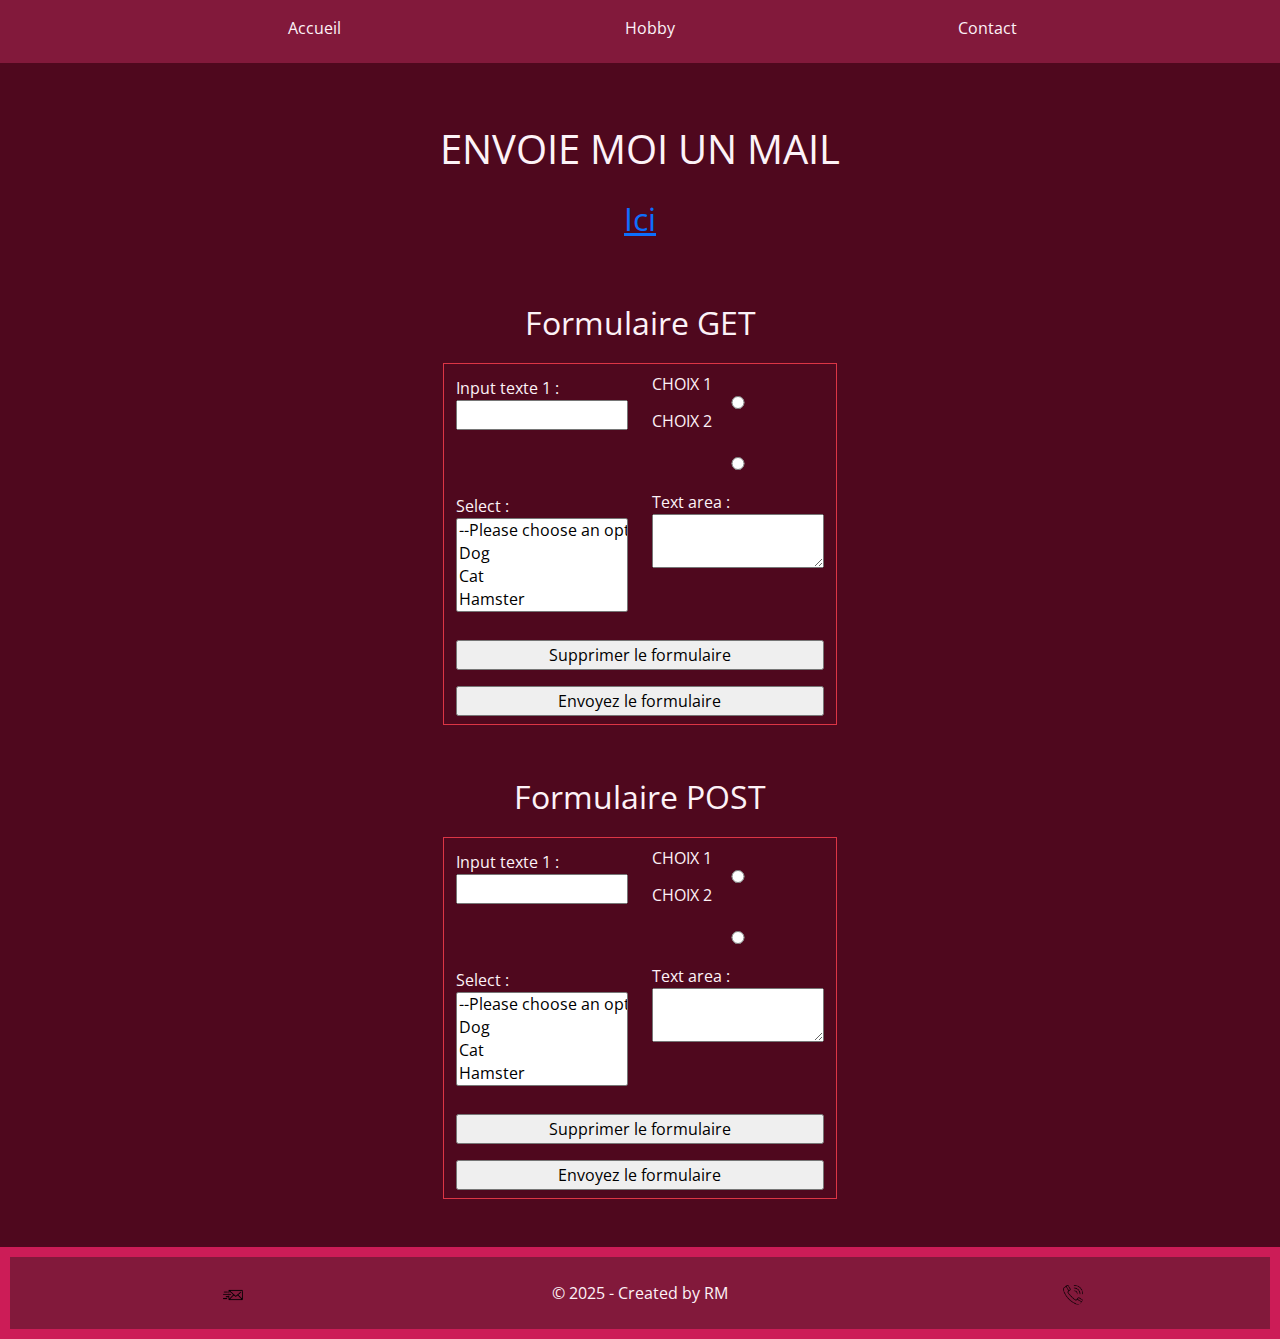
<file: Raph/contact.html>
<!DOCTYPE html>
<html lang="fr">

<head>
    <meta charset="UTF-8">
    <link rel="stylesheet" href="../style.css">
    <meta name="viewport" content="width=device-width, initial-scale=1.0">
    <title>Mon CV - Contact</title>
    <link href="https://cdn.jsdelivr.net/npm/bootstrap@5.3.3/dist/css/bootstrap.min.css" rel="stylesheet"
        integrity="sha384-QWTKZyjpPEjISv5WaRU9OFeRpok6YctnYmDr5pNlyT2bRjXh0JMhjY6hW+ALEwIH" crossorigin="anonymous">
    <link href='https://fonts.googleapis.com/css?family=Open+Sans' rel='stylesheet'>
</head>

<body class="bodyRaph">

    <header>
        <nav class="navbar navbar-expand-lg" id="headerRaph">
            <div class="container-fluid">
                <button class="navbar-toggler" type="button" data-bs-toggle="collapse"
                    data-bs-target="#navbarTogglerDemo01" aria-controls="navbarTogglerDemo01" aria-expanded="false"
                    aria-label="Toggle navigation">
                    <span class="navbar-toggler-icon"></span>
                </button>
                <div class="collapse navbar-collapse order-2 order-md-2" id="navbarTogglerDemo01">
                    <ul class="w-100 navbar-nav nav justify-content-evenly mb-2 mb-lg-0">
                        <li class="nav-item">
                            <a class="nav-link  textWhite" aria-current="page" href="./index.html">Accueil</a>
                        </li>
                        <li class="nav-item">
                            <a class="nav-link textWhite" href="./hobby.html">Hobby</a>
                        </li>
                        <li class="nav-item">
                            <a class="nav-link active textWhite" href="./contact.html">Contact</a>
                        </li>
                    </ul>
                </div>
            </div>
        </nav>
    </header>


    <section class="mb-2 mt-2">
        <div class="container-fluid">
            <div class="row d-flex justify-content-center align-items-center">
                <div class="col-12  d-flex justify-content-center align-items-center">
                    <p class="mt-5 fs-1">ENVOIE MOI UN MAIL</p>
                </div>
                <div class="col-12  d-flex justify-content-center align-items-center">
                    <a href="mailto:tuveutmenvoyezunmailtoi@gmail.com" class="fs-2 ">
                        Ici
                    </a>
                </div>
            </div>
        </div>
    </section>


    <section>
        <div class="container-fluid">
            <div class="row">
                <div class="col-12">
                    <div class="container-fluid">
                        <div class="row">
                            <div class="col-12  d-flex justify-content-center align-items-center">
                                <p class="mt-5 fs-2">Formulaire GET</p>
                            </div>
                            <div class="col-lg-4"></div>
                            <div class="col-12 col-sm-12 col-md-12 col-lg-4 ">
                                <form action="https://httpbin.org/get" method="get" class="border border-danger">
                                    <div class="container-fluid">
                                        <div class="row">
                                            <div
                                                class="col-12 col-sm-12 col-md-12 col-lg-6 col-xl-6 col-xxl-6 mt-2 mb-2 d-flex flex-column d-flex flex-column">
                                                <label for="inputTextGET" class="mt-1">Input texte 1 :</label>
                                                <input required type="text" id="inputTextGET" name="inputTextGET">
                                            </div>
                                            <div
                                                class="col-12 col-sm-12 col-md-12 col-lg-6 col-xl-6 col-xxl-6 mt-2 mb-2 d-flex flex-column">
                                                <label for="check1GET">CHOIX 1</label>
                                                <input type="radio" id="check1GET" name="choixRadio" value="check1GET"
                                                    required>
                                                <label for="check2GET">CHOIX 2</label>
                                                  <input type="radio" id="check2GET" name="choixRadio" value="check2GET"
                                                    required>
                                            </div>
                                            <div
                                                class="col-12 col-sm-12 col-md-12 col-lg-6 col-xl-6 col-xxl-6 mt-2 mb-2 d-flex flex-column">
                                                <label for="selectPetsGET" class="mt-2">Select :</label>
                                                <select name="selectPetsGET" id="selectPetsGET" class="mb-1 textBlack" multiple
                                                    required>
                                                    <option value="">--Please choose an option--</option>
                                                    <option value="dog">Dog</option>
                                                    <option value="cat">Cat</option>
                                                    <option value="hamster">Hamster</option>
                                                    <option value="parrot">Parrot</option>
                                                    <option value="spider">Spider</option>
                                                    <option value="goldfish">Goldfish</option>
                                                </select>
                                            </div>
                                            <div
                                                class="col-12 col-sm-12 col-md-12 col-lg-6 col-xl-6 col-xxl-6 mt-2 mb-2 d-flex flex-column">
                                                <label for="textAreaGET" class="mt-1">Text area :</label>
                                                <textarea required id="textAreaGET" name="textAreaGET"
                                                    class="mb-2"></textarea>
                                            </div>
                                            <div class="col-12 col-sm-12 col-md-12 col-lg-12 mt-2 mb-2 d-flex flex-column">
                                                <input type="reset" value="Supprimer le formulaire" class="mt-2 textBlack">
                                            </div>
                                            <div
                                                class=" col-12 col-sm-12 col-md-12 col-lg-12 mt-2 mb-2 d-flex flex-column d-flex justify-content-center">
                                                <input type="submit" value="Envoyez le formulaire" class="textBlack">
                                            </div>
                                        </div>
                                    </div>
                                </form>
                            </div>
                            <div class="col-lg-4"></div>
                            <div class="col-12  d-flex justify-content-center align-items-center">
                                <p class="mt-5 fs-2">Formulaire POST</p>
                            </div>
                            <div class="col-lg-4"></div>
                            <div class="col-12 col-sm-12 col-md-12 col-lg-4 ">
                                <form action="https://httpbin.org/post" method="post" class="border border-danger">
                                    <div class="container-fluid">
                                        <div class="row">
                                            <div
                                                class="col-12 col-sm-12 col-md-12 col-lg-6 col-xl-6 col-xxl-6 mt-2 mb-2 d-flex flex-column d-flex flex-column">
                                                <label for="inputTextGET" class="mt-1">Input texte 1 :</label>
                                                <input required type="text" id="inputTextGET" name="inputTextGET">
                                            </div>
                                            <div class="col-12 col-sm-12 col-md-12 col-lg-6 col-xl-6 col-xxl-6 mt-2 mb-2 d-flex flex-column">
                                                <label for="check1GET">CHOIX 1</label>
                                                <input type="radio" id="check1GET" name="choixRadio" value="check1GET" required>
                                                <label for="check2GET">CHOIX 2</label>
                                                  <input type="radio" id="check2GET" name="choixRadio" value="check2GET" required>
                                            </div>
                                            <div class="col-12 col-sm-12 col-md-12 col-lg-6 col-xl-6 col-xxl-6 mt-2 mb-2 d-flex flex-column">
                                                <label for="selectPetsGET" class="mt-2">Select :</label>
                                                <select name="selectPetsGET" id="selectPetsGET" class="mb-1 textBlack" multiple required>
                                                    <option value="">--Please choose an option--</option>
                                                    <option value="dog">Dog</option>
                                                    <option value="cat">Cat</option>
                                                    <option value="hamster">Hamster</option>
                                                    <option value="parrot">Parrot</option>
                                                    <option value="spider">Spider</option>
                                                    <option value="goldfish">Goldfish</option>
                                                </select>
                                            </div>
                                            <div class="col-12 col-sm-12 col-md-12 col-lg-6 col-xl-6 col-xxl-6 mt-2 mb-2 d-flex flex-column">
                                                <label for="textAreaGET" class="mt-1">Text area :</label>
                                                <textarea required id="textAreaGET" name="textAreaGET" class="mb-2"></textarea>
                                            </div>
                                            <div class="col-12 col-sm-12 col-md-12 col-lg-12 mt-2 mb-2 d-flex flex-column">
                                                <input type="reset" value="Supprimer le formulaire" class="mt-2 textBlack">
                                            </div>
                                            <div
                                                class=" col-12 col-sm-12 col-md-12 col-lg-12 mt-2 mb-2 d-flex flex-column d-flex justify-content-center">
                                                <input type="submit" value="Envoyez le formulaire" class="textBlack">
                                            </div>
                                        </div>
                                    </div>
                                </form>
                            </div>
                            <div class="col-lg-4"></div>
                        </div>
                    </div>
                </div>
            </div>
        </div>
    </section>


    <!--

    <section class="dFlexColumnCenter alignItemsCenter mt-5 mb-2">
        <h2 class="Boldons Century text-pop-up-top">Formulaire GET</h2>
        <form class="dFlexColumnCenter thisForm heartbea" action="https://httpbin.org/get" method="get">
            <label for="inputTextGET" class="mt-1">Input texte 1 :</label>
            <input required type="text" id="inputTextGET" name="inputTextGET">

            <div class="mt-2">
                <label for="check1GET">CHOIX 1</label>
                <input type="radio" id="check1GET" name="choixRadio" value="check1GET" required>
                <label for="check2GET">CHOIX 2</label>
                  <input type="radio" id="check2GET" name="choixRadio" value="check2GET" required>
            </div>

            <label for="selectPetsGET" class="mt-2">Select :</label>
            <select name="selectPetsGET" id="selectPetsGET" class="mb-1" multiple required>
                <option value="">--Please choose an option--</option>
                <option value="dog">Dog</option>
                <option value="cat">Cat</option>
                <option value="hamster">Hamster</option>
                <option value="parrot">Parrot</option>
                <option value="spider">Spider</option>
                <option value="goldfish">Goldfish</option>
            </select>

            <label for="textAreaGET" class="mt-1">Text area :</label>
            <textarea required id="textAreaGET" name="textAreaGET" class="mb-2"></textarea>

            <input type="reset" value="Supprimer le formulaire" class="mt-2">
            <input type="submit" value="Envoyez le formulaire">
        </form>
    </section>
    -->

    <footer class="mt-5 footerRaph">
        <div class="container-fluid">
            <div class="row d-flex justify-content-center align-items-center">
                <div class="col-12 col-lg-4  mt-4 mb-4 d-flex justify-content-center align-items-center">
                    <a href="mailto:tuveutmenvoyezunmailtoi@gmail.com">
                        <img src="./imgs/mail.png" alt="mon mail" class="img-fluid " width="45" aria-label="mail">
                    </a>
                </div>
                <div class="col-12 col-lg-4 mt-4 mb-4  d-flex justify-content-center align-items-center">
                    <p class="fs-6 mb-0">© 2025 - Created by RM</p>
                </div>
                <div class="col-12 col-lg-4  mt-4 mb-4 d-flex justify-content-center align-items-center">
                    <a href="tel:+66118218"><img src="./imgs/phone.png" width="45" alt="mon num" class=" img-fluid"
                            aria-label="numéro"></a>
                </div>
            </div>
        </div>
    </footer>
    
    <script src="https://cdn.jsdelivr.net/npm/bootstrap@5.3.3/dist/js/bootstrap.bundle.min.js"
        integrity="sha384-YvpcrYf0tY3lHB60NNkmXc5s9fDVZLESaAA55NDzOxhy9GkcIdslK1eN7N6jIeHz"
        crossorigin="anonymous"></script>
</body>

</html>
</file>
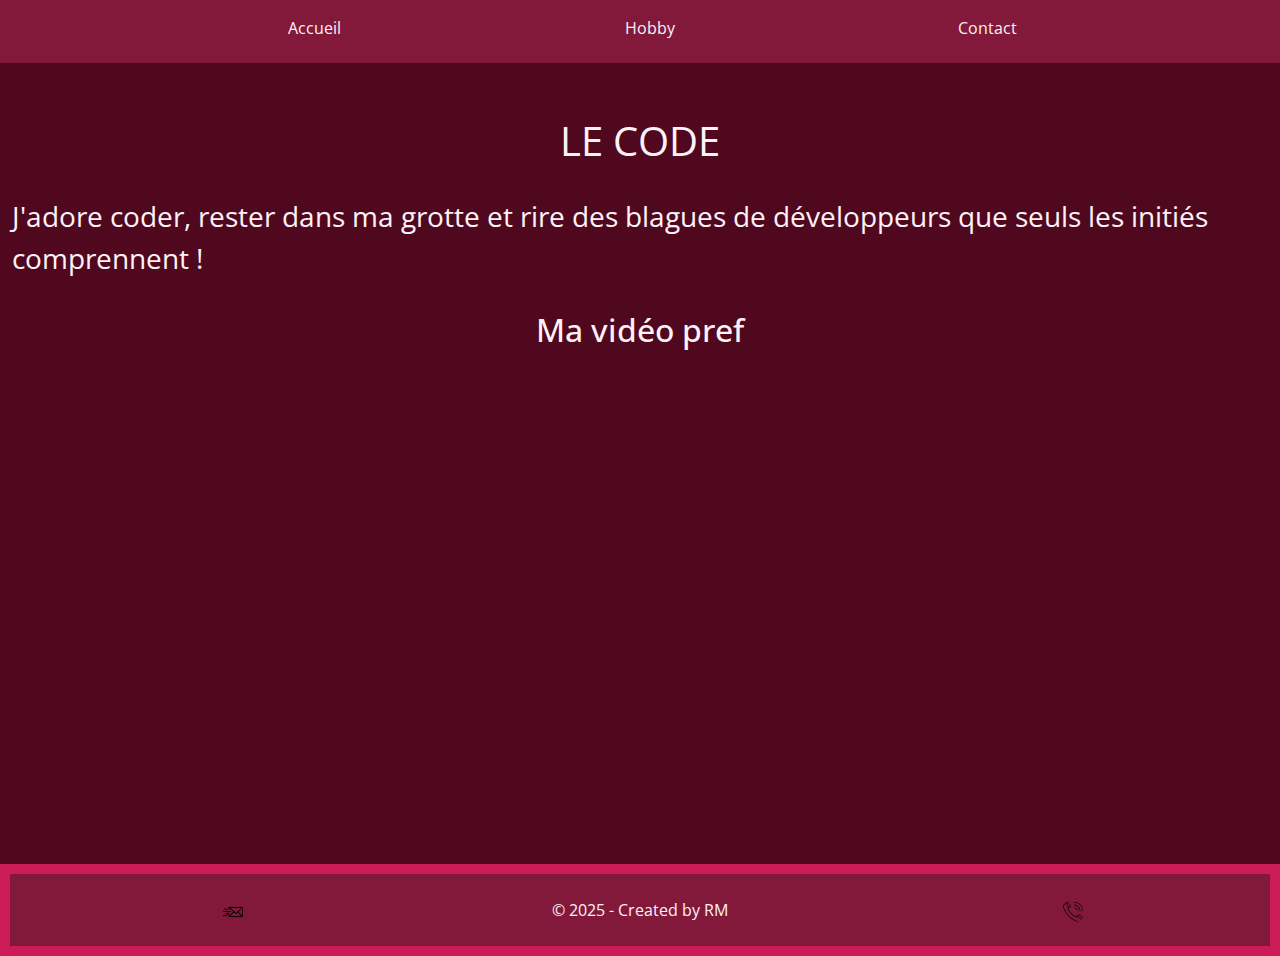
<file: Raph/hobby.html>
<!DOCTYPE html>
<html lang="fr">

<head>
    <meta charset="UTF-8">
    <link rel="stylesheet" href="../style.css">
    <meta name="viewport" content="width=device-width, initial-scale=1.0">
    <title>Mon CV - Hobby</title>
    <link href="https://cdn.jsdelivr.net/npm/bootstrap@5.3.3/dist/css/bootstrap.min.css" rel="stylesheet"
        integrity="sha384-QWTKZyjpPEjISv5WaRU9OFeRpok6YctnYmDr5pNlyT2bRjXh0JMhjY6hW+ALEwIH" crossorigin="anonymous">
    <link href='https://fonts.googleapis.com/css?family=Open+Sans' rel='stylesheet'>
</head>

<body class="bodyRaph">
    <header class="mb-5">
        <nav class="navbar navbar-expand-lg" id="headerRaph">
            <div class="container-fluid">
                <button class="navbar-toggler" type="button" data-bs-toggle="collapse"
                    data-bs-target="#navbarTogglerDemo01" aria-controls="navbarTogglerDemo01" aria-expanded="false"
                    aria-label="Toggle navigation">
                    <span class="navbar-toggler-icon"></span>
                </button>
                <div class="collapse navbar-collapse order-2 order-md-2" id="navbarTogglerDemo01">
                    <ul class="w-100 navbar-nav nav justify-content-evenly mb-2 mb-lg-0">
                        <li class="nav-item">
                            <a class="nav-link  textWhite" aria-current="page" href="./index.html">Accueil</a>
                        </li>
                        <li class="nav-item">
                            <a class="nav-link textWhite active" href="./hobby.html">Hobby</a>
                        </li>
                        <li class="nav-item">
                            <a class="nav-link textWhite" href="./contact.html">Contact</a>
                        </li>
                    </ul>
                </div>
            </div>
        </nav>
    </header>


    <section class="espacement10">
        <div class="container-fluid">
            <div class="row d-flex justify-content-center align-items-center">
                <div class="col-12 d-flex justify-content-center">
                    <p class="fs-1">LE CODE</p>
                </div>
                <div class="col-12  d-flex justify-content-center mt-2 mb-2">
                    <p class="fs-3">J'adore coder, rester dans ma grotte et rire des blagues
                        de
                        développeurs que seuls les initiés comprennent !</p>
                </div>
                <div class="col-12  d-flex justify-content-center mt-2 mb-2">
                    <h2 class="Boldons Century">Ma vidéo pref</h2>
                </div>
                <div class="col-12 mb-4 d-flex justify-content-center">
                    <iframe width="560" height="315" src="https://www.youtube.com/embed/BTuCzffKh8E?si=GB0aI34YmuyI9G3x"
                        title="YouTube video player"
                        allow="accelerometer; autoplay; clipboard-write; encrypted-media; gyroscope; picture-in-picture; web-share"
                        referrerpolicy="strict-origin-when-cross-origin" allowfullscreen
                        class="jello-horizontal"></iframe>
                </div>
            </div>
        </div>
    </section>

    <footer class="mt-5 footerRaph">
        <div class="container-fluid">
            <div class="row d-flex justify-content-center align-items-center">
                <div class="col-12 col-lg-4  mt-4 mb-4 d-flex justify-content-center align-items-center">
                    <a href="mailto:tuveutmenvoyezunmailtoi@gmail.com">
                        <img src="./imgs/mail.png" alt="mon mail" class="img-fluid " width="45" aria-label="mail">
                    </a>
                </div>
                <div class="col-12 col-lg-4 mt-4 mb-4  d-flex justify-content-center align-items-center">
                    <p class="fs-6 mb-0">© 2025 - Created by RM</p>
                </div>
                <div class="col-12 col-lg-4  mt-4 mb-4 d-flex justify-content-center align-items-center">
                    <a href="tel:+66118218"><img src="./imgs/phone.png" width="45" alt="mon num" class=" img-fluid"
                            aria-label="numéro"></a>
                </div>
            </div>
        </div>
    </footer>
</body>

</html>
</file>
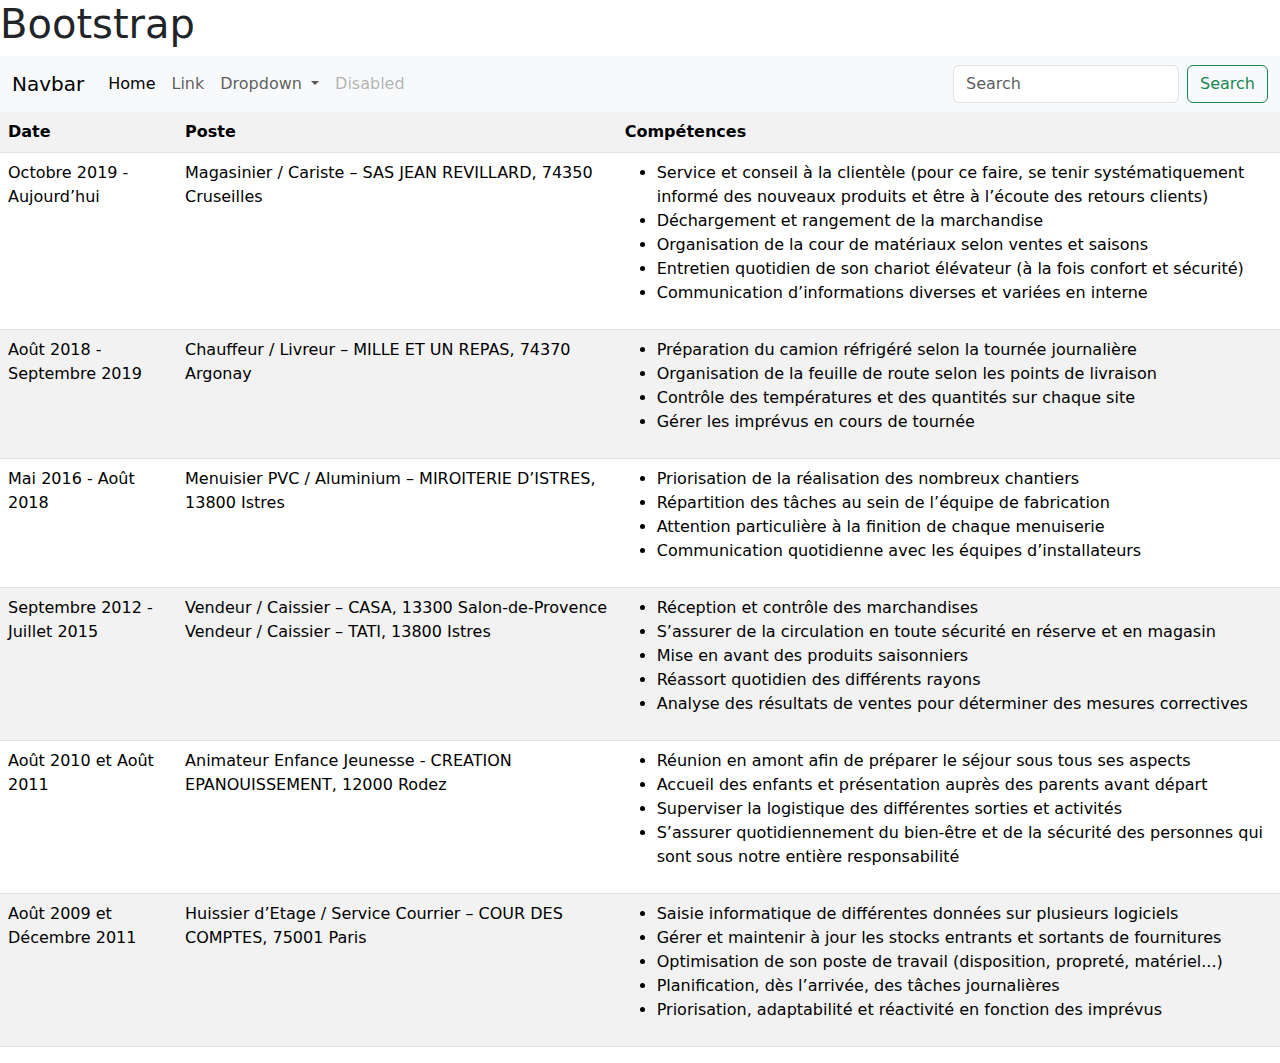
<file: Bastien/HTML/bootstrap.html>
<!DOCTYPE html>
<html lang="en">
<head>
    <meta charset="UTF-8">
    <meta name="viewport" content="width=device-width, initial-scale=1.0">
    <title>Bootstrap</title>
    <link href="https://cdn.jsdelivr.net/npm/bootstrap@5.3.3/dist/css/bootstrap.min.css" rel="stylesheet" integrity="sha384-QWTKZyjpPEjISv5WaRU9OFeRpok6YctnYmDr5pNlyT2bRjXh0JMhjY6hW+ALEwIH" crossorigin="anonymous">
</head>
<body>
    <h1>Bootstrap</h1>




    <nav class="navbar navbar-expand-lg bg-body-tertiary">
        <div class="container-fluid">
          <a class="navbar-brand" href="#">Navbar</a>
          <button class="navbar-toggler" type="button" data-bs-toggle="collapse" data-bs-target="#navbarSupportedContent" aria-controls="navbarSupportedContent" aria-expanded="false" aria-label="Toggle navigation">
            <span class="navbar-toggler-icon"></span>
          </button>
          <div class="collapse navbar-collapse" id="navbarSupportedContent">
            <ul class="navbar-nav me-auto mb-2 mb-lg-0">
              <li class="nav-item">
                <a class="nav-link active" aria-current="page" href="#">Home</a>
              </li>
              <li class="nav-item">
                <a class="nav-link" href="#">Link</a>
              </li>
              <li class="nav-item dropdown">
                <a class="nav-link dropdown-toggle" href="#" role="button" data-bs-toggle="dropdown" aria-expanded="false">
                  Dropdown
                </a>
                <ul class="dropdown-menu">
                  <li><a class="dropdown-item" href="#">Action</a></li>
                  <li><a class="dropdown-item" href="#">Another action</a></li>
                  <li><hr class="dropdown-divider"></li>
                  <li><a class="dropdown-item" href="#">Something else here</a></li>
                </ul>
              </li>
              <li class="nav-item">
                <a class="nav-link disabled" aria-disabled="true">Disabled</a>
              </li>
            </ul>
            <form class="d-flex" role="search">
              <input class="form-control me-2" type="search" placeholder="Search" aria-label="Search">
              <button class="btn btn-outline-success" type="submit">Search</button>
            </form>
          </div>
        </div>
      </nav>



      <table class="table table-striped">
        <tr>
            <th>Date</th>
            <th>Poste</th>
            <th>Compétences</th>
        </tr>
        <tr>
            <td class="cariste">Octobre 2019 - Aujourd’hui</td>
            <td>Magasinier / Cariste – SAS JEAN REVILLARD, 74350 Cruseilles</td>
            <td>
                <ul>
                    <li>Service et conseil à la clientèle (pour ce faire, se tenir systématiquement informé des nouveaux produits et être à l’écoute  des retours clients)</li>
                    <li>Déchargement et rangement de la marchandise</li>
                    <li>Organisation de la cour de matériaux selon ventes et saisons</li>
                    <li>Entretien quotidien de son chariot élévateur (à la fois confort et sécurité)</li>
                    <li>Communication d’informations diverses et variées en interne</li>
                </ul>
            </td>
        </tr>
        <tr>
            <td class="cariste">Août 2018 - Septembre 2019</td>
            <td>Chauffeur / Livreur – MILLE ET UN REPAS, 74370 Argonay</td>
            <td>
                <ul>
                    <li>Préparation du camion réfrigéré selon la tournée journalière</li>
                    <li>Organisation de la feuille de route selon les points de livraison</li>
                    <li>Contrôle des températures et des quantités sur chaque site</li>
                    <li>Gérer les imprévus en cours de tournée</li>
                </ul>
            </td>
        </tr>
        <tr>    
            <td class="cariste">Mai 2016 - Août 2018</td>
            <td>Menuisier PVC / Aluminium – MIROITERIE D’ISTRES, 13800 Istres</td>
            <td>
                <ul>
                    <li>Priorisation de la réalisation des nombreux chantiers</li>
                    <li>Répartition des tâches au sein de l’équipe de fabrication</li>
                    <li>Attention particulière à la finition de chaque menuiserie</li>
                    <li>Communication quotidienne avec les équipes d’installateurs</li>
                </ul>
            </td>    
        </tr>  
        <tr>
            <td class="cariste">Septembre 2012 - Juillet 2015</td>
            <td>Vendeur / Caissier – CASA, 13300 Salon-de-Provence
                Vendeur / Caissier – TATI, 13800 Istres</td>
                <td>
                    <ul>
                        <li>Réception et contrôle des marchandises</li>
                        <li>S’assurer de la circulation en toute sécurité en réserve et en magasin</li>
                        <li>Mise en avant des produits saisonniers</li>
                        <li>Réassort quotidien des différents rayons</li>
                        <li>Analyse des résultats de ventes pour déterminer des mesures correctives</li>
                    </ul>
                </td>
            </tr>       
            <tr>
                <td class="cariste">Août 2010 et Août 2011</td>
                <td>Animateur Enfance Jeunesse - CREATION EPANOUISSEMENT, 12000 Rodez</td>
                <td>
                    <ul>
                        <li>Réunion en amont afin de préparer le séjour sous tous ses aspects</li>
                        <li>Accueil des enfants et présentation auprès des parents avant départ</li>
                        <li>Superviser la logistique des différentes sorties et activités</li>
                        <li>S’assurer quotidiennement du bien-être et de la sécurité des personnes qui sont sous notre entière responsabilité</li>
                    </ul>
                </tr>      
                
                <tr>
                    <td class="cariste">Août 2009 et Décembre 2011</td>
                    <td>Huissier d’Etage / Service Courrier – COUR DES COMPTES, 75001 Paris</td>
                    <td>
                        <ul>
                            <li>Saisie informatique de différentes données sur plusieurs logiciels</li>
                            <li>Gérer et maintenir à jour les stocks entrants et sortants de fournitures</li>
                            <li>Optimisation de son poste de travail (disposition, propreté, matériel...)</li>
                            <li>Planification, dès l’arrivée, des tâches journalières</li>
                            <li>Priorisation, adaptabilité et réactivité en fonction des imprévus</li>
                        </ul>
                    </td>        
                </tr>      
      </table>
















    <script src="https://cdn.jsdelivr.net/npm/bootstrap@5.3.3/dist/js/bootstrap.bundle.min.js" integrity="sha384-YvpcrYf0tY3lHB60NNkmXc5s9fDVZLESaAA55NDzOxhy9GkcIdslK1eN7N6jIeHz" crossorigin="anonymous">
    </script>
    <script src="https://cdn.jsdelivr.net/npm/@popperjs/core@2.11.8/dist/umd/popper.min.js" integrity="sha384-I7E8VVD/ismYTF4hNIPjVp/Zjvgyol6VFvRkX/vR+Vc4jQkC+hVqc2pM8ODewa9r" crossorigin="anonymous"></script>
    <script src="https://cdn.jsdelivr.net/npm/bootstrap@5.3.3/dist/js/bootstrap.min.js" integrity="sha384-0pUGZvbkm6XF6gxjEnlmuGrJXVbNuzT9qBBavbLwCsOGabYfZo0T0to5eqruptLy" crossorigin="anonymous"></script>
</body>
</html>
</file>
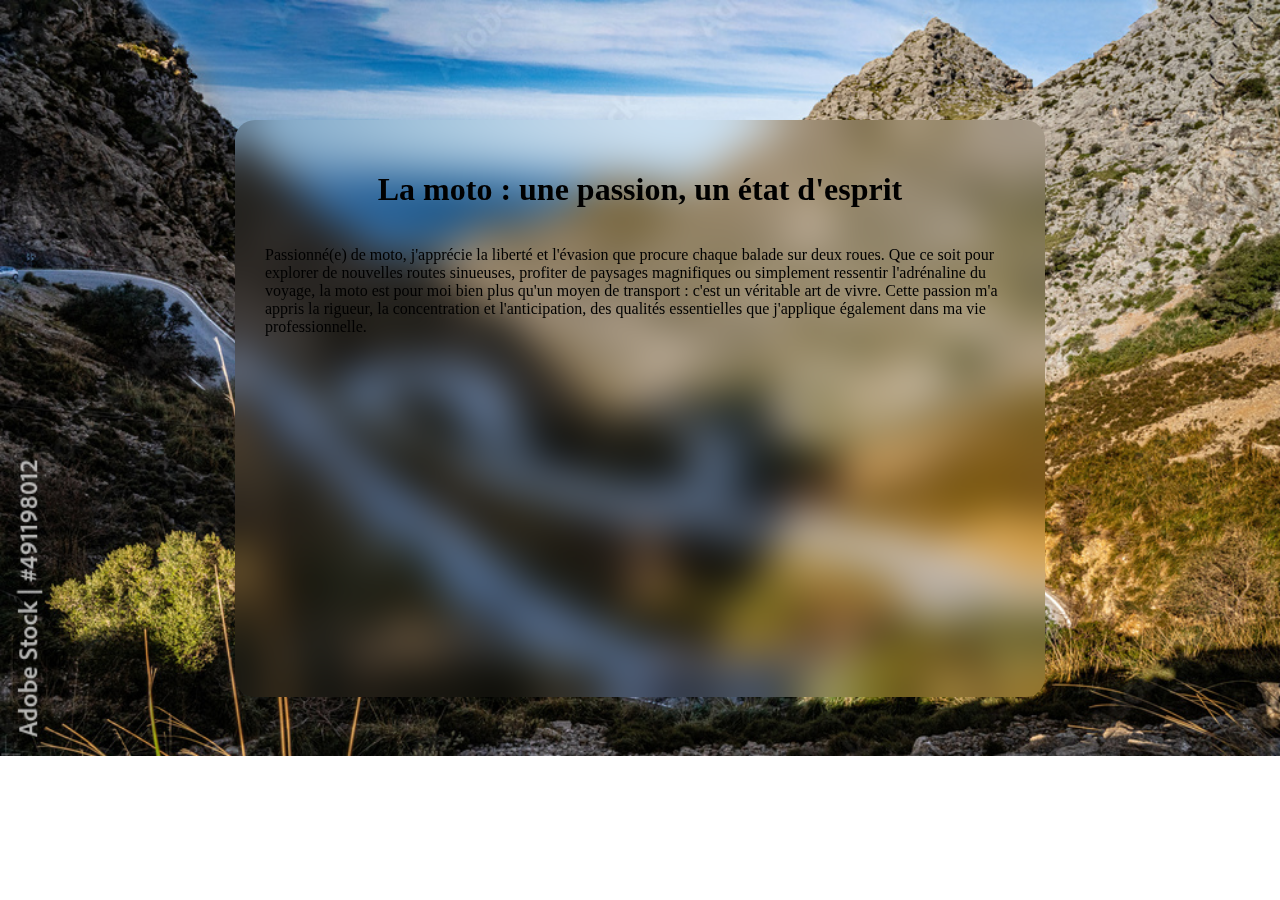
<file: Bastien/HTML/hobby.html>
<!DOCTYPE html>
<html lang="en">
<head>
    <meta charset="UTF-8">
    <meta name="viewport" content="width=device-width, initial-scale=1.0">
    <title>Mon hobby</title>
    <link rel="stylesheet" href="../CSS/hobbies.css">
</head>
<body>
    
    <section>
        <h1>La moto : une passion, un état d'esprit</h1>
        
        <p>Passionné(e) de moto, j'apprécie la liberté et l'évasion que procure chaque balade sur deux roues. Que ce soit pour explorer de nouvelles routes sinueuses, profiter de paysages magnifiques ou simplement ressentir l'adrénaline du voyage, la moto est pour moi bien plus qu'un moyen de transport : c'est un véritable art de vivre. Cette passion m'a appris la rigueur, la concentration et l'anticipation, des qualités essentielles que j'applique également dans ma vie professionnelle.</p>
        
        <iframe width="560" height="315" src="https://www.youtube.com/embed/AEWQPJnE9pU?si=dFFrOCjQdpY-G3tV" title="YouTube video player" allow="accelerometer; autoplay; clipboard-write; encrypted-media; gyroscope; picture-in-picture; web-share" referrerpolicy="strict-origin-when-cross-origin" allowfullscreen>
        </iframe>
    </section>
    
</body>
</html>
</file>
<file: style.css>
/*#region BODY*/
body{
    background-color:#f3eae8;
}

.textBlack {
    color: #000 !important;
}

.textWhite {
    color: #FDF2F7 !important;
}
ul {
  list-style-type: none;
  padding: 0;
}
a {
  text-decoration: none;
  color: black;
}

a:hover {
  text-decoration: underline;
  color: #005907; 
}

ul li {
    display: flex;
    gap: 20px;
    list-style: none;
    padding-left: 25px; 
    padding-bottom: 7px;
}

img{
    padding-left: 25px;
    max-width: 50%;
    height: auto; 
    border-radius: 7px;
}
/*#endregion BODY*/


/*#region dropdown*/

     /* Style du dropdown */
        .dropdown {
            position: relative;
            display: inline-block;
            margin: 20px;
        }

        .dropbtn {
            background-color: #7c7974;
            color: white;
            padding: 10px 16px;
            font-size: 16px;
            border: none;
            cursor: pointer;
            border-radius: 4px;
        }

        .dropdown-content {
            display: none;
            position: absolute;
            background-color: #f9f9f9;
            min-width: 160px;
            box-shadow: 0px 8px 16px rgba(0,0,0,0.2);
            z-index: 1;
            border-radius: 4px;
        }

        .dropdown-content a {
            color: black;
            padding: 12px 16px;
            text-decoration: none;
            display: block;
        }

        .dropdown-content a:hover {
            background-color: #f1f1f1;
        }

        .dropdown-content.show {
            display: block;
        }

/* endregion  dropdown*/

/*#region footer*/

.content {
  flex: 1; 
}

.footer {
  background-color: #222;
  color: white;
  text-align: center;
  padding: 20px;
}
/* endregion  footer*/


/*#region RAPH*/
.photo {
    width: 200px;
    height: 200px !important;
}

#headerRaph {
    background-color: #82193B;
}

.bodyRaph {
    background-color: #4F081E !important;
    font-family: "Open Sans" !important;
    margin: 0 !important;
    padding: 0 !important;
    color: #FDF2F7 !important;
}

.footerRaph {
    color: #FDF2F7;
    border: 10px solid #CC1C57;
    background: #82193B;
}

.espacement10 {
    margin-bottom: 10rem !important;
}
/*#endregion RAPH*/

/*#region SARAH*/

.bodySarah {
    text-align: center;
    background-color: #f8d7da !important;
}

.fontColorSarah {
    color: #4F081E;
}

.photoProfilSarah {
    width: 200px;
}

.logo {
    margin-left: 50px;
    width: 199px;
    height: 42px;
}

.bgLinearGradient {
    border-radius: 10px;
    background: linear-gradient(#4F081E, #CC1C57);
}

.iconSarah {
    width: 40px;
}

.listSarah {
    list-style-type: none;
}

.colorLinkSarah>a {
    color: #FBCFE4;
    text-decoration: #FBCFE4;
}

/*#endregion SARAH*/

/*#region MEDIAQUERIS*/
/*#endregion MEDIAQUERIS*/
</file>
<file: Lucas/styles/style.css>
@font-face {
    font-family: "Gilroy_Light"; 
    src: url("../fonts/gilroy/Gilroy-Light.ttf") format("truetype");
}


* {
    /* margin: 0;
    padding: 0; */
    box-sizing: border-box;
}

html {
    font-family: "Open-Sans", sans-serif;
    font-size: 1rem; /* ~16px */
    background-color: #faf0e6;
    scroll-behavior: smooth;
}

body {
    background-color: #faf0e6;
    display:flex;
}

table {
    border-collapse: collapse;
    /* border: 1px solid; */
}

.col1 {
    padding-left: 20px;
    width: 200px;
}

.col2 {
    padding: 10px;
    width: 500px;
}

#Experiences table {
    table-layout: auto;
    width: 100%;
}

.sidebar {
    width: 20vw;
    height: 100vh;
    position: fixed;
    top:0;
    left:0;
    background-color: #333;
    color: white;
    padding: 20px;
    text-align:center;
    display:flex;
    flex-direction:column;
    align-items: center;
}

.sidebar ul {
    list-style: none;
    padding-inline-start: 0px;
}

#image-perso {
    width: 10vw; 
    height: 10vw; 
    overflow: hidden; 
    justify-content: center;
}

.main-content {
    margin-left: 20vw;
    padding : 5px;
    width : 80vw;
}

.topbar {
    /* background-color: #faf0e6; */
    background-color: #faf0e6;;
    position:fixed;
    display:flex;
    align-items:center;
    height: 60px;
    width: 100%;
    top: 0;
    left: 20vw;
    border-bottom: 2px solid gray
}


.topbar nav ul {
    list-style: none;
    /* padding: 0; */
    display: flex;
    align-content:space-around;
    padding-inline-start: 0px;
}

.topbar nav ul li {
    font-weight:bold;
    font-size: 2rem;
}

.topbar nav ul li a {
    text-decoration: none;
    padding: 10px 15px;
    background-color: #faf0e6;
    color: rgb(0, 0, 0);
    /* border-radius: 5px; */
    display: inline-block;
    transition: background-color 0.3s;
}

.topbar nav ul li a:hover {
    background-color: #e0d7cf;
}

.content {
    padding: 55px 20% 20px 0px;
    overflow-y: auto;
    height: 100vh;
}

h1 {
    margin-block-start: 0.3em;
    margin-block-end:0.3em;
}

h4 {
    margin-block-start: 0.3em;
    margin-block-end:0.3em;
}

.non-gras {
    font-weight: normal;
}

h2 {
    font-family : "Gilroy_Light";
    text-transform: uppercase;
    text-decoration: underline;
}

section {
    scroll-margin-top: 4rem;
}

/* ============= Formulaire ==================== */

form {
/* On centre le formulaire */
margin: 0;
width: 400px;
/* Le contour du formulaire */
padding: 1em;
border: 1px solid #ccc;
border-radius: 1em;
text-align:center;

display:flex;
flex-direction:column;
align-items:center;
}

form ul {
  list-style: none;
  padding: 0;
  margin: 0;
}

form li:not(:first-child) {
  margin-top: 1em;
}

form label {
  display: inline-block;
  width: 200px;
}

input[type="text"],
input[type="email"],
textarea {
  font: 1em sans-serif;
  width: 300px;
  box-sizing: border-box;
  border: 1px solid #999;
}

select {
    font: 1em sans-serif;
    width: 100px;
    box-sizing: border-box;
    border: 1px solid #999;
    text-align:center;
}



input:focus,
textarea:focus,
select:focus {
  border-color: #000;
}

textarea {
  height: 5em;
  resize: vertical;
}


button {
  margin-left: 0.5em;
}

#boutons-radio {
    display:flex;
    justify-content: center;
    width:100%;
}
</file>
<file: Raph/animation/animation.css>
:root {
    --white: #ffffff;
    --black: #000000;
    --red: red;
    --green: #00ff00;
    --yellow: #ffff00;
    --purple: #800080;
}


.element {
    animation-name: exempleAnimation;
    animation-duration: 2s;
    /* Durée de l'animation */
    animation-iteration-count: infinite;
    /* Répéter l'animation
à l'infini */
}


@keyframes exempleAnimation {
    from {
        transform: rotate(0deg);
        /* Début de l'animation */
    }

    to {
        transform: rotate(360deg);
        /* Fin de l'animation */
    }
}

.changeColorAnimation {
    animation-name: changeColor;
    animation-duration: 2s;
    animation-iteration-count: infinite;
}

@keyframes changeColor {
    0% {
        background-color: var(--red);
    }

    30% {
        background-color: var(--green)
    }

    68%,
    72% {
        background-color: var(--purple)
    }

    100% {
        background-color: var(--yellow)
    }
}

.translatePosition {
    animation-name: translatePositionAnimation;
    animation-duration: 2s;
    animation-iteration-count: infinite;
}


@keyframes translatePositionAnimation {
    0% {
        margin-right: 100%;
        width: 300%;
    }

    50% {
        margin-left: 100%;
        width: 300%;
    }

    100% {
        margin-right: 100%;
        width: 300%;
    }
}

.rotateEnlargeReduce {
    animation-name: rotateEnlargeReduceAnimation;
    animation-duration: 5s;
    animation-iteration-count: infinite;
}

@keyframes rotateEnlargeReduceAnimation {

    25% {
        transform: rotate(0deg);
    }

    50% {
        margin-left: 50%;
        transform: rotate(360deg);
    }

    75% {
        margin-left: 50%;
        width: 500px;
    }

    100% {
        margin-left: 50%;
        width: 10px;
    }
}


.AppearanceDisappearance {
    animation-name: AppearanceDisappearanceAnimation;
    animation-duration: 2s;
    animation-iteration-count: infinite;
}

@keyframes AppearanceDisappearanceAnimation {
    0% {
        opacity: 0;
    }

    25% {
        opacity: 1;
    }

    50% {
        opacity: 0;
    }

    75% {
        opacity: 1;
    }

    100% {
        opacity: 0;
    }
}

.megaAnimation {
    animation: changeColor 2s infinite,
        translatePositionAnimation 2s infinite,
        rotateEnlargeReduceAnimation 5s infinite,
        AppearanceDisappearanceAnimation 2s infinite;
}

@media (prefers-color-scheme: dark) {
    a {
        background-color: var(--white) !important;
        color: var(--black) !important;
        transition: background-color 0.3s ease, color 0.3s ease;
    }
}

@media (prefers-color-scheme: light) {
    a {
        background-color: var(--black) !important;
        color: var(--white) !important;
        transition: background-color 0.3s ease, color 0.3s ease;
    }
}
</file>
<file: Bastien/CSS/styles.css>
body {
    display: grid;
}

header {
    display: flex;
    flex-direction: row;
    font-family: "Caesar Dressing", system-ui;
    font-weight: bold;
    font-style: italic;
    font-size: 200%;
    margin-top: 45px;
}

#entete {
    display: flex;
    flex-direction: row-reverse;
}

h2 {
    text-decoration: underline;
}

#parcours {
    color: rgb(6,27,40);
}

.container {
    display: flex;
    flex-direction: column;
    justify-content: center;
    font-weight: bold;
    position: sticky;
    top: 50px;
}

img {
    border-radius:29px;
    width: 250px;
    height: 300px;
}

.btn:hover {
    background-color: #fff;
}
</file>
<file: Bastien/CSS/hobbies.css>
body {
    display: flex;
    justify-content: center;
    background-image: url("../Images/virages.jpg");
    background-size: 100%;
    background-repeat: no-repeat;
}

section {
    display: flex;
    flex-direction: column;
    align-items: center;
    backdrop-filter: blur(20px);
    padding: 30px;
    width: 750px;
    border-radius: 20px;
    margin-top: 7em;
}

iframe {
    border-radius: 20px;
    border: none;
}
</file>
<file: Sarah/style.css>
/* RESET */
* {
  margin: 0;
  padding: 0;
  box-sizing: border-box;
}

/* BODY & STRUCTURE */
body {
  background-color: #0a0a0a;
  color: #f5f5f5;
  font-family: 'Poppins', sans-serif;
  line-height: 1.6;
  display: flex;
  justify-content: center;
  padding: 4rem 2rem;
  min-height: 100vh;
}

header {
  text-align: center;
}

.container {
  max-width: 900px;
  width: 100%;
  display: flex;
  flex-direction: column;
  gap: 3rem;
}

/* TITRES */
h1 {
  font-family: "Bowlby One SC";
  font-size: 3rem;
  text-align: center;
  margin-bottom: 3rem;
  color: #ddd4c4;
  text-shadow: 0 0 10px #ff4081, 0 0 20px #ff4081;
}

.title {
  font-family: "Bowlby One SC";
  text-align: center;
  font-size: 2rem;
  margin-bottom: 1rem;
  color: #1f0319;
  -webkit-text-stroke: 1px #d30147;
}

h2 {
  font-family: "Bowlby One SC";
  text-align: center;
  font-size: 2rem;
  margin-bottom: 1rem;
}

#neonText {
  color: #f9f9f9;
  text-shadow: 0 0 7px #ff4081, 0 0 10px #ff4081, 0 0 21px #ff4081,
    0 0 42px #ff4081, 0 0 82px #ff4081, 0 0 92px #ff4081, 0 0 102px #ff4081,
    0 0 151px #ff4081;
}

h3 {
  font-family: "Bowlby One SC";
  text-align: center;
  font-size: 1.5rem;
  margin-bottom: 1rem;
  color: #f9f9f9;
}


/* SECTIONS */
section {
  background-color: #161616;
  border-radius: 12px;
  padding: 2rem;
  margin-bottom: 3rem;
  box-shadow: 0 0 20px rgba(255, 64, 129, 0.15);
  transition: transform 0.3s ease, box-shadow 0.3s ease;
}

section:hover {
  transform: translateY(-5px);
  box-shadow: 0 0 25px rgba(255, 64, 129, 0.3);
}

/* TEXTE */
p {
  font-size: 1.1rem;
  color: #e0e0e0;
  margin-bottom: 1.5rem;
  max-width: 800px;
}

/* LIENS */
a {
  color: #00bfff;
  text-decoration: none;
  transition: color 0.2s ease;
}

a:hover {
  color: #ff4081;
}

/* ABOUT LAYOUT */
.about-container {
  display: flex;
  justify-content: space-between;
  align-items: center;
  gap: 2rem;
  flex-wrap: nowrap;
}

.about-text {
  flex: 1;
}

.profile-pic {
  width: 250px;
  height: auto;
  border-radius: 12px;
  box-shadow: 0 0 15px rgba(255, 64, 129, 0.1);
  transition: transform 0.3s ease, box-shadow 0.3s ease;
}

.profile-pic:hover {
  transform: translateY(-5px);
  box-shadow: 0 0 25px rgba(255, 64, 129, 0.3);
}

footer {
  text-align: center;
  margin-top: 3rem;
  font-size: 0.9rem;
  color: #ccc;
}

/* RESPONSIVE */
@media (max-width: 768px) {
  body {
    padding: 2rem 1rem;
  }

  h1 {
    font-size: 2.2rem;
  }

  h2 {
    font-size: 1.5rem;
  }

  p {
    font-size: 1rem;
  }

  .about-container {
    flex-direction: column-reverse;
    text-align: center;
  }

  .profile-pic {
    width: 60%;
  }
}
</file>
